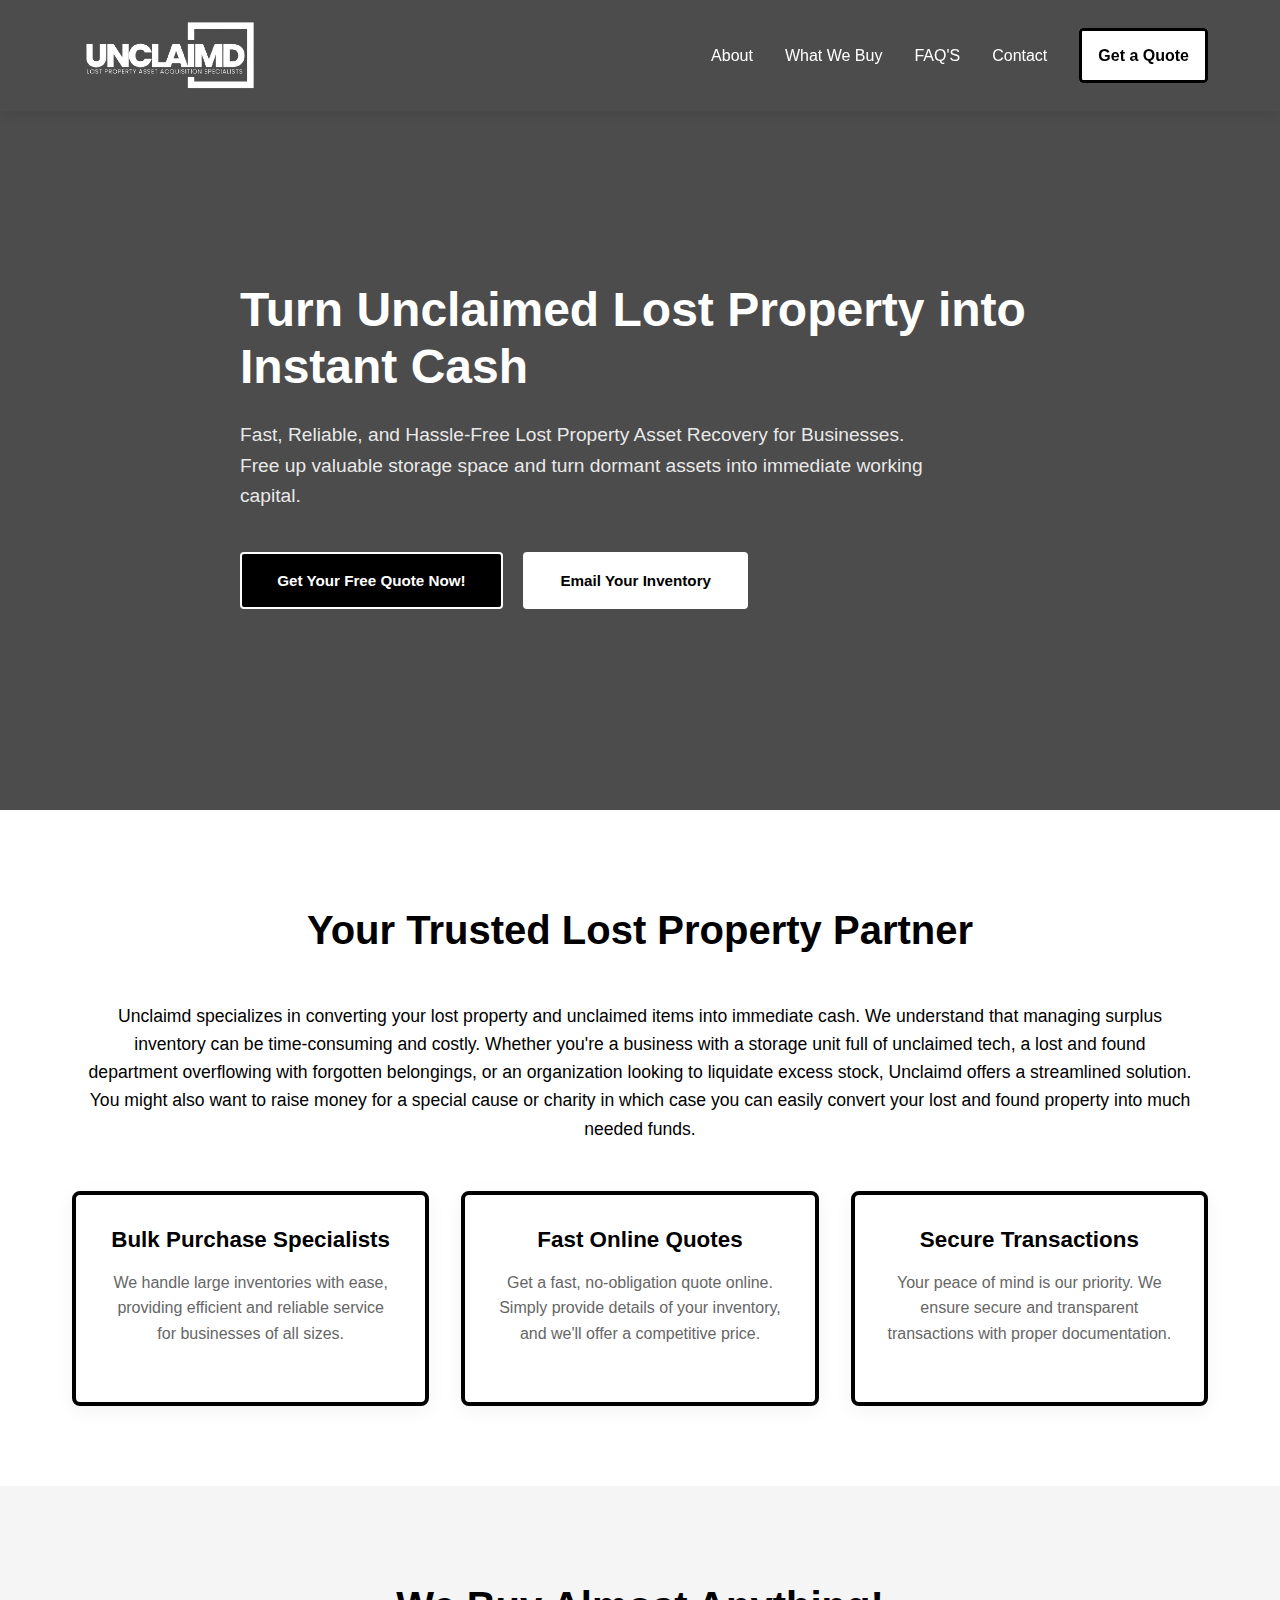
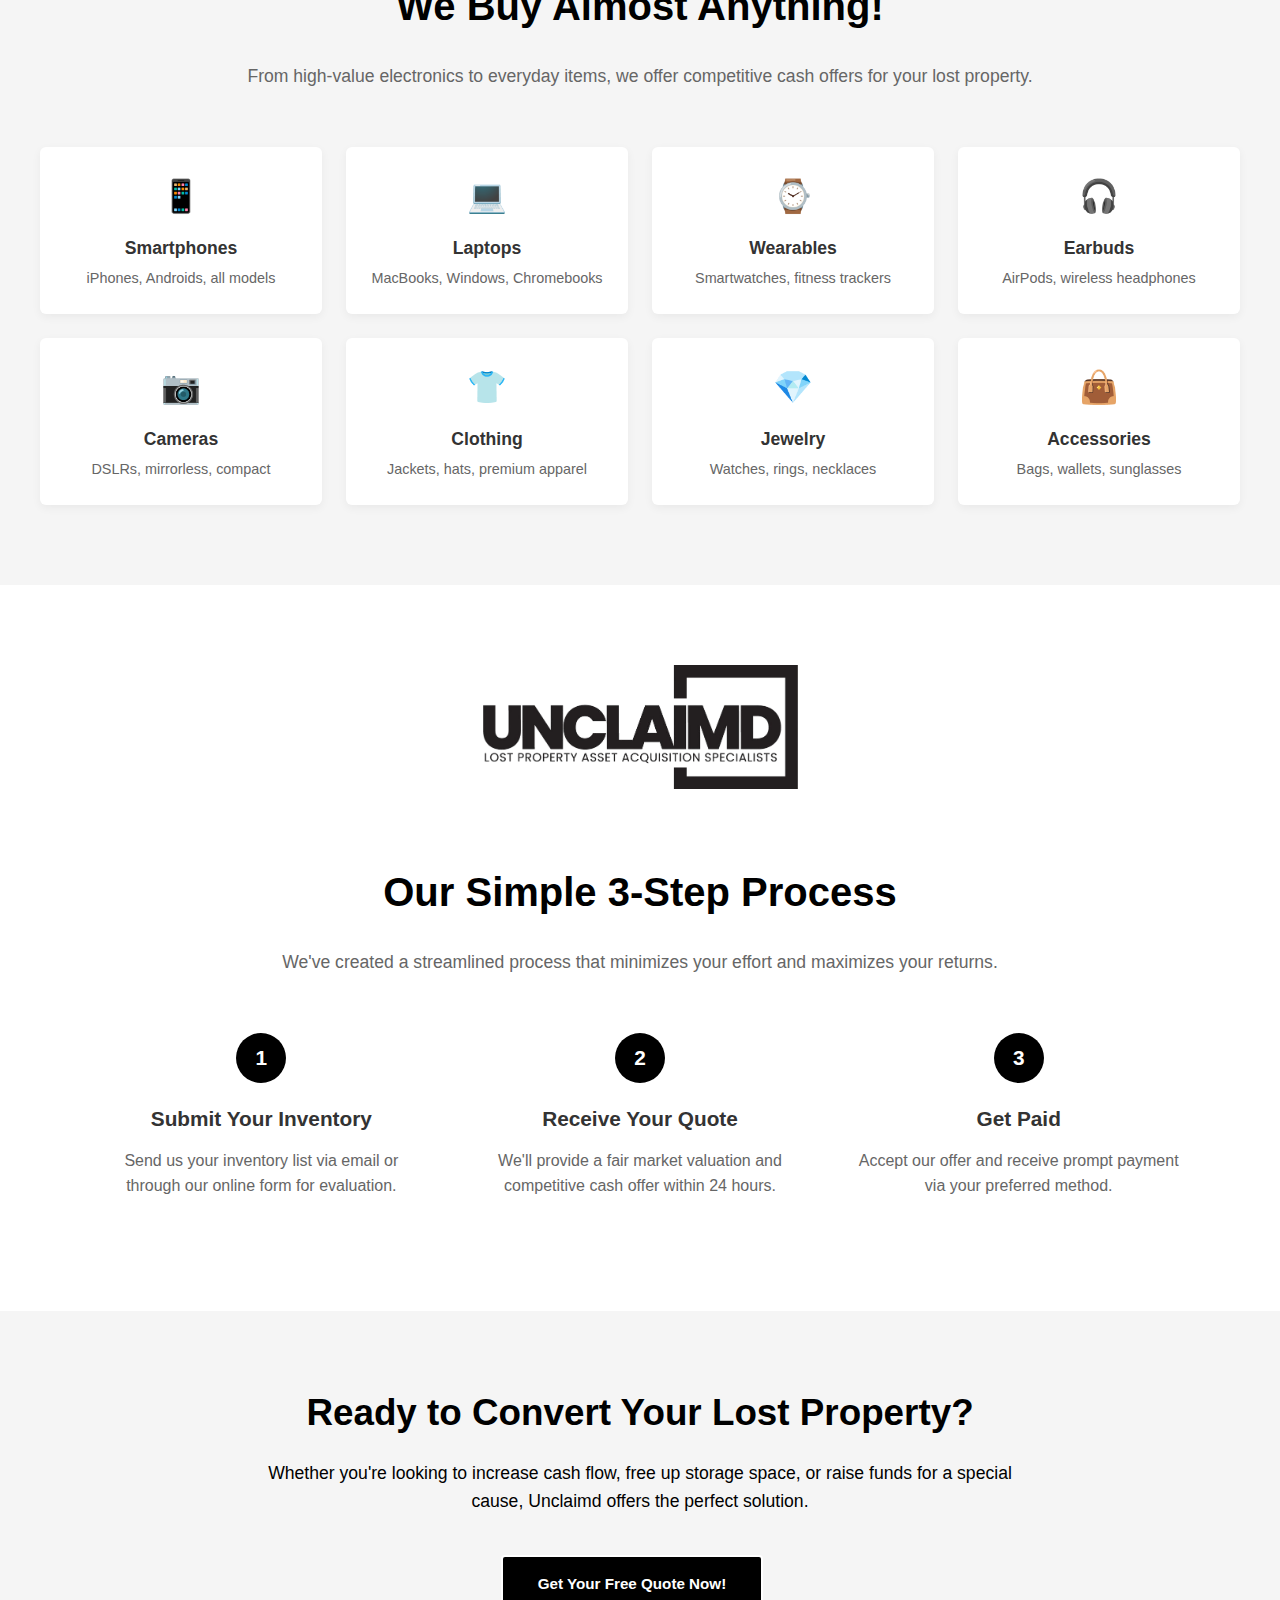
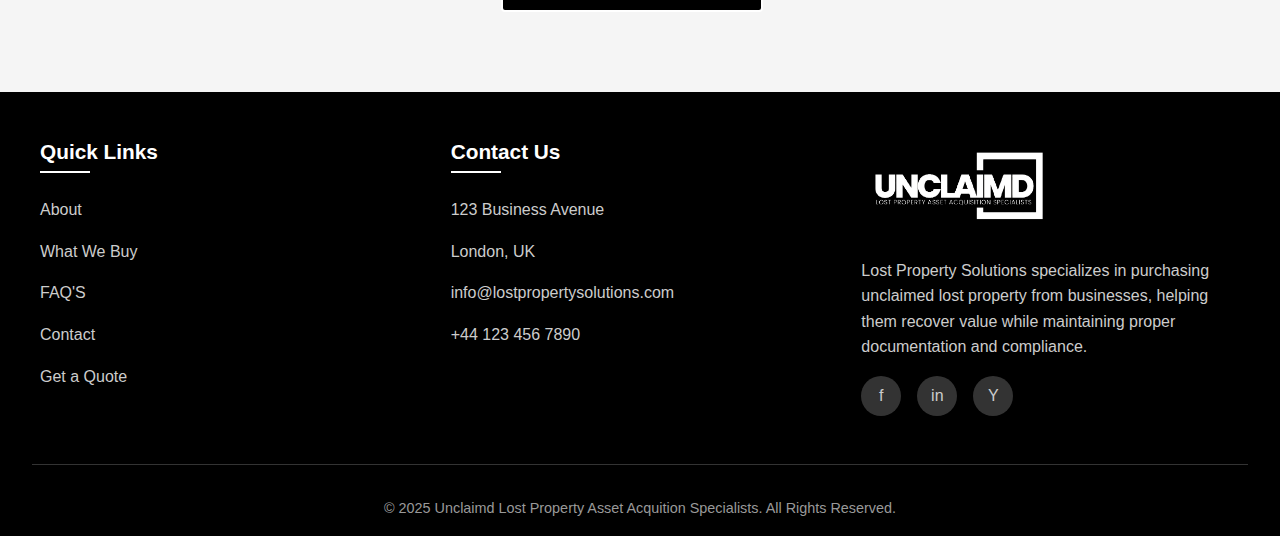
<file: index.html>
<!DOCTYPE html>
<html lang="en">
  <head>
    <meta charset="UTF-8" />
    <meta name="viewport" content="width=device-width, initial-scale=1.0" />
    <title>
      Lost Property Solutions | Recovering Value from Unclaimed Items
    </title>
    <link rel="stylesheet" href="style.css" />
  </head>

  <body>
    <!-- Header -->
    <header>
      <div class="header-container">
        <div class="logo">
          <a href="index.html">
            <img src="./assest//logo.png" alt="" />
          </a>
        </div>
        <div class="mobile-menu">☰</div>
        <nav>
          <ul>
            
            <li><a href="about.html">About</a></li>
            <li><a href="whywebuy.html">What We Buy</a></li>
            <li><a href="faqs.html">FAQ'S</a></li>
            <li><a href="contact.html">Contact</a></li>
            <li><a href="getquote.html" class="get-btn">Get a Quote</a></li>
          </ul>
        </nav>
      </div>
    </header>

    <!-- Hero Section -->
    <section class="hero" id="home">
      <div class="hero-content">
        <h1>Turn Unclaimed Lost Property into Instant Cash</h1>
        <p>
          Fast, Reliable, and Hassle-Free Lost Property Asset Recovery for
          Businesses. Free up valuable storage space and turn dormant assets
          into immediate working capital.
        </p>
        <a href="getquote.html" class="btn">Get Your Free Quote Now!</a>
        <a href="https://mail.google.com/mail/?view=cm&to=contact@unclaimd.com" target="_blank" class="btn btn-white">Email Your Inventory</a>
      </div>
    </section>

    <!-- Value Proposition Section -->
    <section class="value-prop">
      <div class="section-title-trust">
        <h2>Your Trusted Lost Property Partner</h2>
        <p>
          Unclaimd specializes in converting your lost property and unclaimed
          items into immediate cash. We understand that managing surplus
          inventory can be time-consuming and costly. Whether you're a business
          with a storage unit full of unclaimed tech, a lost and found
          department overflowing with forgotten belongings, or an organization
          looking to liquidate excess stock, Unclaimd offers a streamlined
          solution. You might also want to raise money for a special cause or charity in which case you can easily convert your lost and found property into much needed funds.
        </p>
      </div>
      <div class="value-grid">
        <div class="value-card">
          <h3>Bulk Purchase Specialists</h3>
          <p>
            We handle large inventories with ease, providing efficient and
            reliable service for businesses of all sizes.
          </p>
        </div>
        <div class="value-card">
          <h3>Fast Online Quotes</h3>
          <p>
            Get a fast, no-obligation quote online. Simply provide details of
            your inventory, and we'll offer a competitive price.
          </p>
        </div>
        <div class="value-card">
          <h3>Secure Transactions</h3>
          <p>
            Your peace of mind is our priority. We ensure secure and transparent
            transactions with proper documentation.
          </p>
        </div>
      </div>
    </section>

    <!-- Items We Buy Section -->
    <section class="items-section" id="items-we-buy">
      <div class="items-container">
        <div class="section-title">
          <h2>We Buy Almost Anything!</h2>
          <p>
            From high-value electronics to everyday items, we offer competitive
            cash offers for your lost property.
          </p>
        </div>
        <div class="items-grid">
          <!-- Row 1 -->
          <div class="item-card">
            <div class="item-icon">📱</div>
            <h3>Smartphones</h3>
            <p>iPhones, Androids, all models</p>
          </div>
          <div class="item-card">
            <div class="item-icon">💻</div>
            <h3>Laptops</h3>
            <p>MacBooks, Windows, Chromebooks</p>
          </div>
          <div class="item-card">
            <div class="item-icon">⌚</div>
            <h3>Wearables</h3>
            <p>Smartwatches, fitness trackers</p>
          </div>
          <div class="item-card">
            <div class="item-icon">🎧</div>
            <h3>Earbuds</h3>
            <p>AirPods, wireless headphones</p>
          </div>

          <!-- Row 2 -->
          <div class="item-card">
            <div class="item-icon">📷</div>
            <h3>Cameras</h3>
            <p>DSLRs, mirrorless, compact</p>
          </div>
          <div class="item-card">
            <div class="item-icon">👕</div>
            <h3>Clothing</h3>
            <p>Jackets, hats, premium apparel</p>
          </div>
          <div class="item-card">
            <div class="item-icon">💎</div>
            <h3>Jewelry</h3>
            <p>Watches, rings, necklaces</p>
          </div>
          <div class="item-card">
            <div class="item-icon">👜</div>
            <h3>Accessories</h3>
            <p>Bags, wallets, sunglasses</p>
          </div>
        </div>
      </div>
    </section>

    <!-- Process Section -->
    <section class="process-section" id="how-it-works">
      <div class="section-img">
        <img class="home-image" src="./assest/blacklogo.png" alt="" />
      </div>
      <div class="section-title">
        <h2>Our Simple 3-Step Process</h2>
        <p>
          We've created a streamlined process that minimizes your effort and
          maximizes your returns.
        </p>
      </div>
      <div class="process-steps">
        <div class="step">
          <div class="step-number">1</div>
          <h3>Submit Your Inventory</h3>
          <p>
            Send us your inventory list via email or through our online form for
            evaluation.
          </p>
        </div>
        <div class="step">
          <div class="step-number">2</div>
          <h3>Receive Your Quote</h3>
          <p>
            We'll provide a fair market valuation and competitive cash offer
            within 24 hours.
          </p>
        </div>
        <div class="step">
          <div class="step-number">3</div>
          <h3>Get Paid</h3>
          <p>
            Accept our offer and receive prompt payment via your preferred
            method.
          </p>
        </div>
      </div>
    </section>

    <!-- CTA Section -->
    <section class="cta-section" id="quote">
      <div class="cta-container">
        <h2>Ready to Convert Your Lost Property?</h2>
        <p>
          Whether you're looking to increase cash flow, free up storage space,
          or raise funds for a special cause, Unclaimd offers the perfect
          solution.
        </p>
        <a href="getquote.html" class="btn">Get Your Free Quote Now!</a>
      </div>
    </section>

    <!-- Footer -->
    <footer id="contact">
      <div class="footer-container">
        <div class="footer-col">
          <h3>Quick Links</h3>
          <a href="about.html">About</a>
          <a href="whywebuy.html">What We Buy</a>
          <a href="faqs.html">FAQ'S</a>
          <a href="contact.html">Contact</a>
          <a href="getquote.html">Get a Quote</a>
        </div>
        <div class="footer-col">
          <h3>Contact Us</h3>
          <p>123 Business Avenue</p>
          <p>London, UK</p>
          <p>info@lostpropertysolutions.com</p>
          <p>+44 123 456 7890</p>
        </div>
        <div class="footer-col">
          <div class="footer-logo">
            <a href="index.html">
              <img class="footer-logo-img" src="./assest//logo.png" alt="" />
            </a>
          </div>
          <p>
            Lost Property Solutions specializes in purchasing unclaimed lost
            property from businesses, helping them recover value while
            maintaining proper documentation and compliance.
          </p>
          <div class="social-links">
            <a href="#">f</a>
            <a href="#">in</a>
            <a href="#">Y</a>
          </div>
        </div>
      </div>
      <div class="copyright">
        <p>
          &copy; 2025 Unclaimd Lost Property Asset Acquition Specialists. All
          Rights Reserved.
        </p>
      </div>
    </footer>

    <script>
      // Mobile Menu Toggle
      const mobileMenu = document.querySelector(".mobile-menu");
      const nav = document.querySelector("nav");

      mobileMenu.addEventListener("click", () => {
        nav.classList.toggle("active");
      });

      // Smooth Scrolling for Anchor Links
      document.querySelectorAll('a[href^="#"]').forEach((anchor) => {
        anchor.addEventListener("click", function (e) {
          e.preventDefault();

          if (this.getAttribute("href") === "#") return;

          const target = document.querySelector(this.getAttribute("href"));
          if (target) {
            window.scrollTo({
              top: target.offsetTop - 80,
              behavior: "smooth",
            });

            // Close mobile menu if open
            nav.classList.remove("active");
          }
        });
      });

      // Sticky Header on Scroll
      window.addEventListener("scroll", () => {
        const header = document.querySelector("header");
        if (window.scrollY > 100) {
          header.style.boxShadow = "0 2px 10px rgba(0, 0, 0, 0.2)";
        } else {
          header.style.boxShadow = "0 2px 10px rgba(0, 0, 0, 0.1)";
        }
      });

      window.addEventListener("scroll", function () {
        const header = document.querySelector("header");
        if (window.scrollY > 50) {
          header.classList.add("scrolled");
        } else {
          header.classList.remove("scrolled");
        }
      });
    </script>
  </body>
</html>
</file>
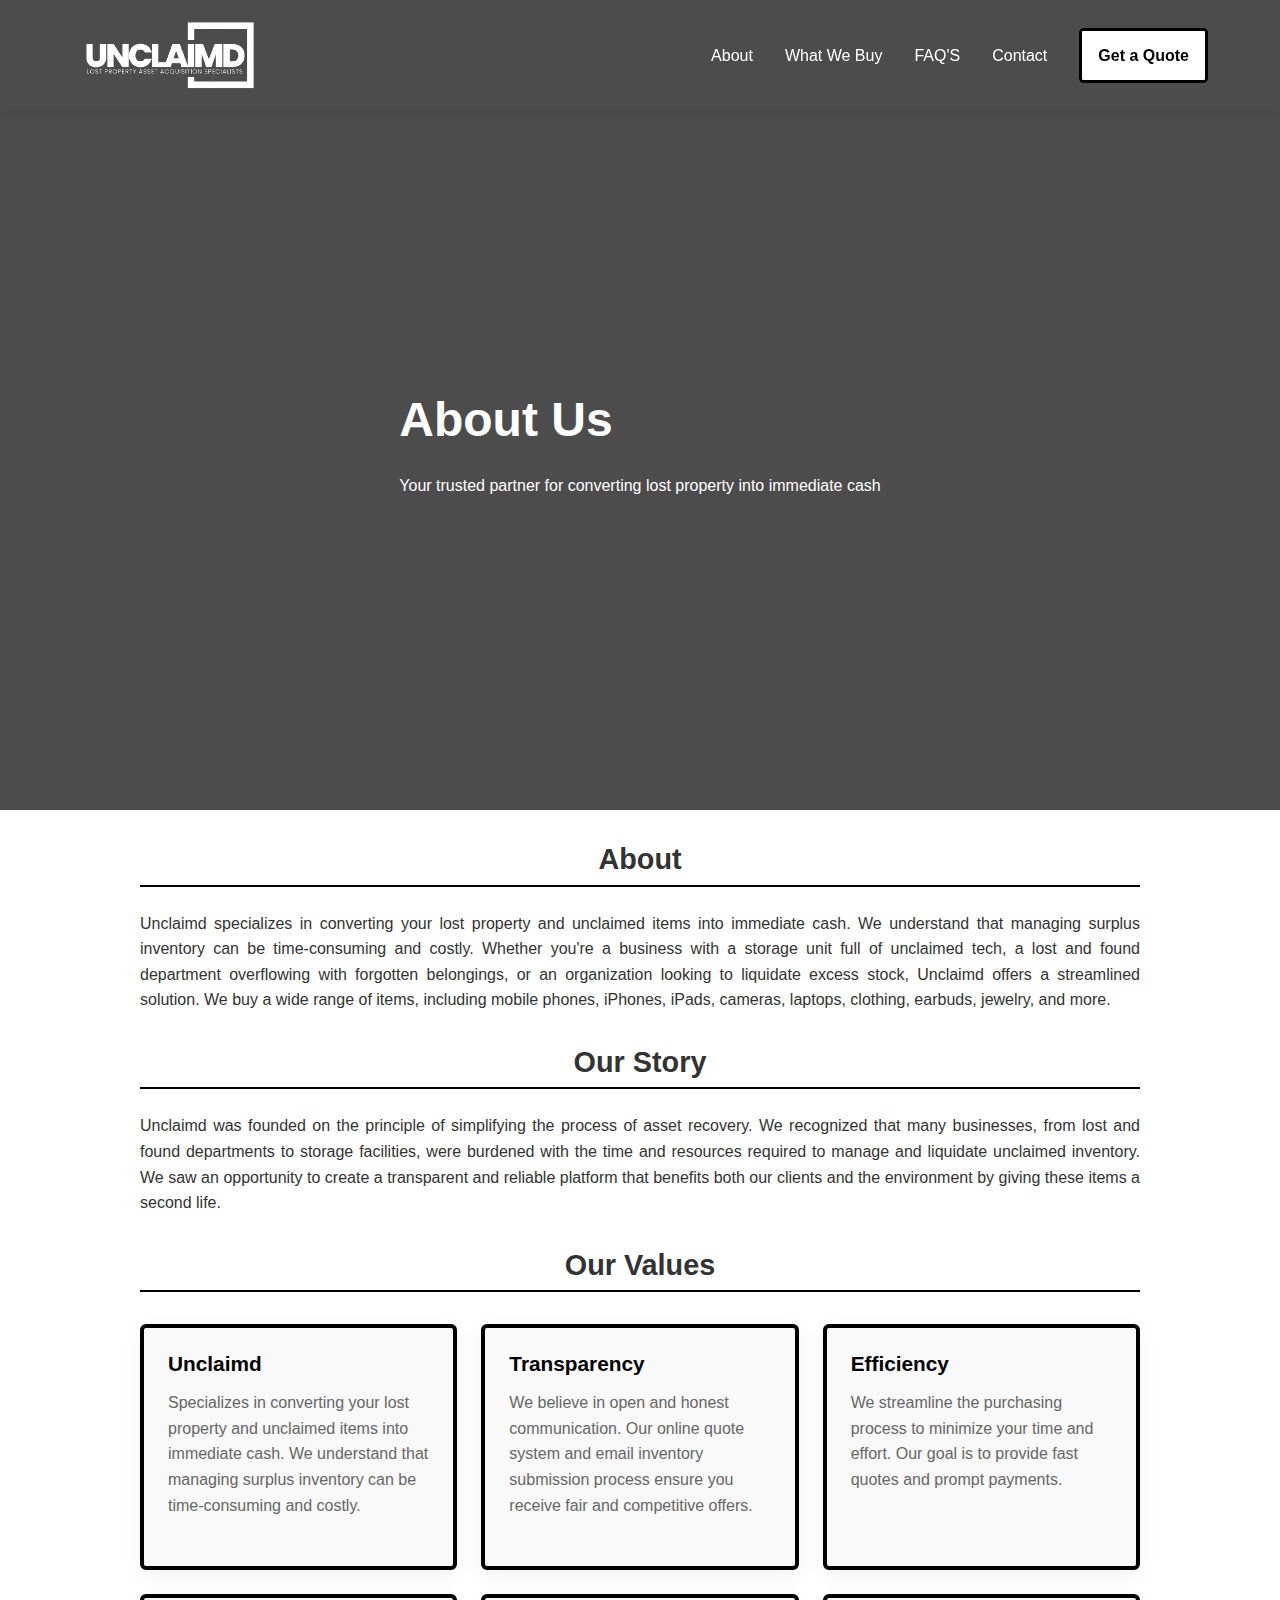
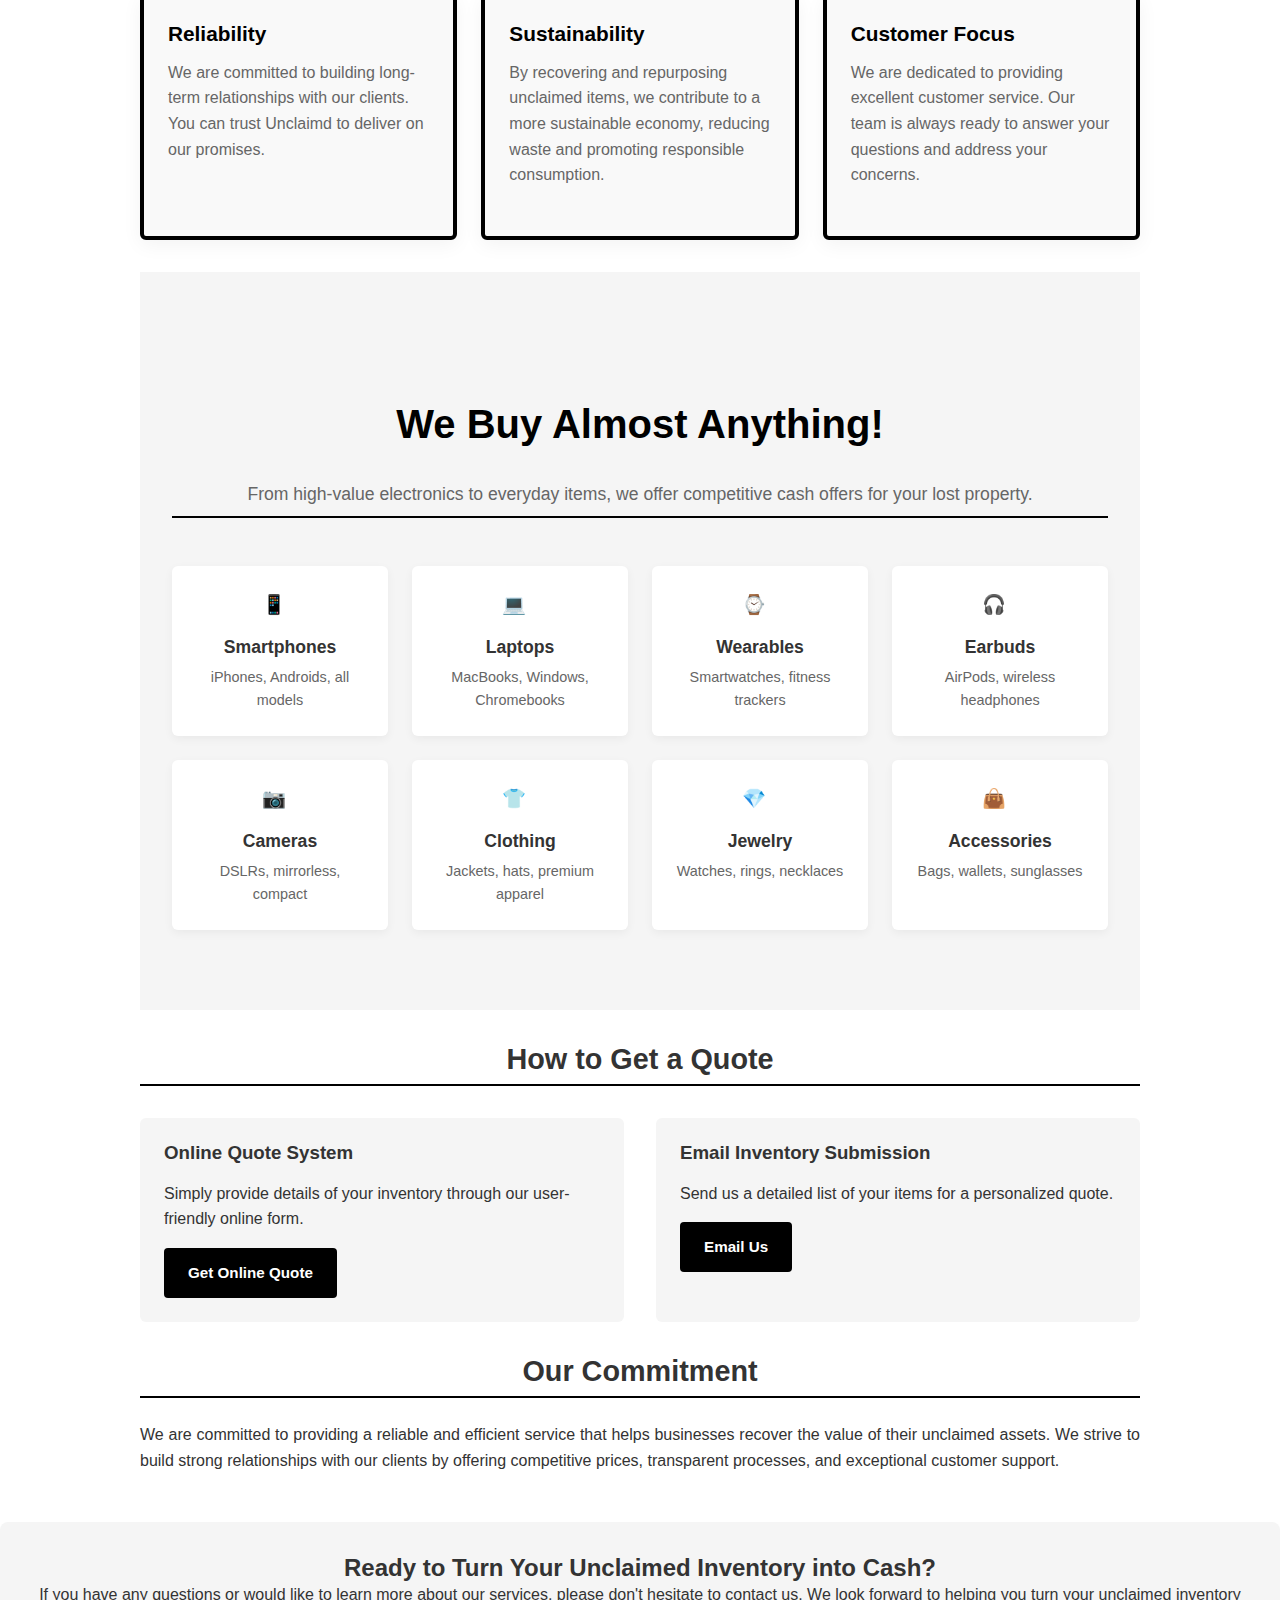
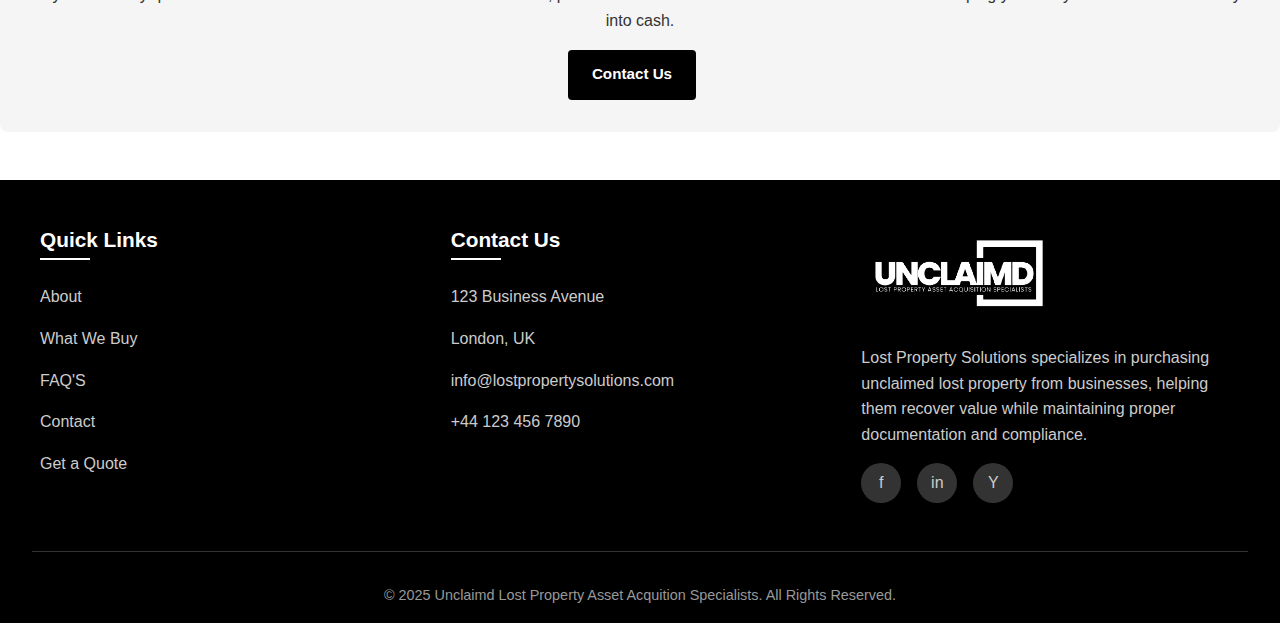
<file: about.html>
<!DOCTYPE html>
<html lang="en">

<head>
    <meta charset="UTF-8">
    <meta name="viewport" content="width=device-width, initial-scale=1.0">
    <title>About Us | Unclaimd</title>
    <link rel="stylesheet" href="style.css">
    <style>
        :root {
            --black: #000000;
            --white: #ffffff;
            --gray-dark: #333333;
            --gray-medium: #666666;
            --gray-light: #f5f5f5;
            --gray-lighter: #f9f9f9;
        }



        .page-header {
            text-align: center;
            margin-bottom: 3rem;
        }

        .page-header h1 {
            font-size: 2.5rem;
            margin-bottom: 1rem;
            color: var(--black);
        }

        .page-header p {
            color: var(--gray-medium);
            max-width: 800px;
            margin: 0 auto;
            font-size: 1.1rem;
        }

        .about-section {
            max-width: 1000px;
            margin: 0 auto 3rem;
        }

        .section-title {
            font-size: 1.8rem;
            margin: 2rem 0 1.5rem;
            padding-bottom: 0.5rem;
            border-bottom: 2px solid var(--black);
        }

        .about-content p {
            margin-bottom: 1.5rem;
            text-align: justify;
        }

        .values-grid {
            display: grid;
            grid-template-columns: repeat(auto-fit, minmax(300px, 1fr));
            gap: 1.5rem;
            margin: 2rem 0;
        }

        .value-card {
            background-color: var(--gray-lighter);
            padding: 1.5rem;
            border-radius: 6px;
            border-left: 4px solid var(--black);
        }

        .value-card h3 {
            font-size: 1.3rem;
            margin-bottom: 0.8rem;
            color: var(--black);
        }

        .items-list {
            display: grid;
            grid-template-columns: repeat(auto-fit, minmax(200px, 1fr));
            gap: 1rem;
            margin: 1.5rem 0;
        }

        .item {
            display: flex;
            align-items: center;
            margin-bottom: 0.8rem;
        }

        .item-icon {
            margin-right: 0.8rem;
            font-size: 1.2rem;
        }

        .quote-methods {
            display: flex;
            gap: 2rem;
            margin: 2rem 0;
            flex-wrap: wrap;
        }

        .method {
            flex: 1;
            min-width: 300px;
            background-color: var(--gray-light);
            padding: 1.5rem;
            border-radius: 6px;
        }

        .method h3 {
            margin-bottom: 1rem;
        }

        .contact-cta {
            text-align: center;
            margin: 3rem 0;
            padding: 2rem;
            background-color: var(--gray-light);
            border-radius: 8px;
        }

        .btn {
            display: inline-block;
            background-color: var(--black);
            color: var(--white);
            padding: 0.8rem 1.5rem;
            border: none;
            border-radius: 4px;
            text-decoration: none;
            font-weight: 600;
            cursor: pointer;
            transition: background-color 0.3s;
            margin-top: 1rem;
        }

        .btn:hover {
            background-color: var(--gray-dark);
            color: var(--white);
        }

        @media (max-width: 768px) {
            .about-content p {
                margin: 1.5rem;
                text-align: justify;
            }

            .values-grid {
                padding: 1rem;
                display: grid;
                grid-template-columns: repeat(auto-fit, minmax(300px, 1fr));
                gap: 1.5rem;
                margin: 2rem 0;
            }


            .page-header h1 {
                font-size: 2rem;
            }

            .quote-methods {
                flex-direction: column;
            }

            .method {
                min-width: 100%;
            }
        }

        .whywebuy-hero {
            background: linear-gradient(rgba(0, 0, 0, 0.7), rgba(0, 0, 0, 0.7)),
                url('https://images.unsplash.com/photo-1499750310107-5fef28a66643?q=80&w=1470&auto=format&fit=crop&ixlib=rb-4.0.3&ixid=M3wxMjA3fDB8MHxwaG90by1wYWdlfHx8fGVufDB8fHx8fA%3D%3D') no-repeat center center/cover;
            height: 90vh;
            display: flex;
            align-items: center;
            padding-top: 80px;
        }

        .whywebuy-hero-content {
            max-width: 1200px;
            margin: 0 auto;
            padding: 0 2rem;
            color: var(--white);
        }

        .whywebuy-hero h1 {
            font-size: 3rem;
            margin-bottom: 1.5rem;
            max-width: 800px;
        }
    </style>
</head>

<body>
    <!-- Header -->
    <header>
        <div class="header-container">
          <div class="logo">
            <a href="index.html">
              <img src="./assest//logo.png" alt="" />
            </a>
          </div>
          <div class="mobile-menu">☰</div>
          <nav>
            <ul>
              
              <li><a href="about.html">About</a></li>
              <li><a href="whywebuy.html">What We Buy</a></li>
              <li><a href="faqs.html">FAQ'S</a></li>
              <li><a href="contact.html">Contact</a></li>
              <li><a href="getquote.html" class="get-btn">Get a Quote</a></li>
            </ul>
          </nav>
        </div>
      </header>
    <section class="whywebuy-hero" id="home">
        <div class="whywebuy-hero-content">
            <h1>About Us</h1>
            <p>Your trusted partner for converting lost property into immediate cash</p>
        </div>
    </section>
    <div class="about-section">
        <div class="about-content">
            <h2 class="section-title">About</h2>

            <p>Unclaimd specializes in converting your lost property and unclaimed items into immediate cash. We
                understand that managing surplus inventory can be time-consuming and costly. Whether you're a business
                with a storage unit full of unclaimed tech, a lost and found department overflowing with forgotten
                belongings, or an organization looking to liquidate excess stock, Unclaimd offers a streamlined
                solution. We buy a wide range of items, including mobile phones, iPhones, iPads, cameras, laptops,
                clothing, earbuds, jewelry, and more.</p>
        </div>

        <h2 class="section-title">Our Story</h2>
        <div class="about-content">
            <p>Unclaimd was founded on the principle of simplifying the process of asset recovery. We recognized that
                many businesses, from lost and found departments to storage facilities, were burdened with the time and
                resources required to manage and liquidate unclaimed inventory. We saw an opportunity to create a
                transparent and reliable platform that benefits both our clients and the environment by giving these
                items a second life.</p>
        </div>

        <h2 class="section-title">Our Values</h2>
        <div class="values-grid">
            <div class="value-card">
                <h3>Unclaimd</h3>
                <p>Specializes in converting your lost property and unclaimed items into immediate cash. We understand
                    that managing surplus inventory can be time-consuming and costly.</p>
            </div>
            <div class="value-card">
                <h3>Transparency</h3>
                <p>We believe in open and honest communication. Our online quote system and email inventory submission
                    process ensure you receive fair and competitive offers.</p>
            </div>
            <div class="value-card">
                <h3>Efficiency</h3>
                <p>We streamline the purchasing process to minimize your time and effort. Our goal is to provide fast
                    quotes and prompt payments.</p>
            </div>
            <div class="value-card">
                <h3>Reliability</h3>
                <p>We are committed to building long-term relationships with our clients. You can trust Unclaimd to
                    deliver on our promises.</p>
            </div>
            <div class="value-card">
                <h3>Sustainability</h3>
                <p>By recovering and repurposing unclaimed items, we contribute to a more sustainable economy, reducing
                    waste and promoting responsible consumption.</p>
            </div>
            <div class="value-card">
                <h3>Customer Focus</h3>
                <p>We are dedicated to providing excellent customer service. Our team is always ready to answer your
                    questions and address your concerns.</p>
            </div>
        </div>

        <!-- Items We Buy Section -->
        <section class="items-section" id="items-we-buy">
            <div class="items-container">
                <div class="section-title">
                    <h2>We Buy Almost Anything!</h2>
                    <p>From high-value electronics to everyday items, we offer competitive cash offers for your lost
                        property.</p>
                </div>
                <div class="items-grid">
                    <!-- Row 1 -->
                    <div class="item-card">
                        <div class="item-icon">📱</div>
                        <h3>Smartphones</h3>
                        <p>iPhones, Androids, all models</p>
                    </div>
                    <div class="item-card">
                        <div class="item-icon">💻</div>
                        <h3>Laptops</h3>
                        <p>MacBooks, Windows, Chromebooks</p>
                    </div>
                    <div class="item-card">
                        <div class="item-icon">⌚</div>
                        <h3>Wearables</h3>
                        <p>Smartwatches, fitness trackers</p>
                    </div>
                    <div class="item-card">
                        <div class="item-icon">🎧</div>
                        <h3>Earbuds</h3>
                        <p>AirPods, wireless headphones</p>
                    </div>

                    <!-- Row 2 -->
                    <div class="item-card">
                        <div class="item-icon">📷</div>
                        <h3>Cameras</h3>
                        <p>DSLRs, mirrorless, compact</p>
                    </div>
                    <div class="item-card">
                        <div class="item-icon">👕</div>
                        <h3>Clothing</h3>
                        <p>Jackets, hats, premium apparel</p>
                    </div>
                    <div class="item-card">
                        <div class="item-icon">💎</div>
                        <h3>Jewelry</h3>
                        <p>Watches, rings, necklaces</p>
                    </div>
                    <div class="item-card">
                        <div class="item-icon">👜</div>
                        <h3>Accessories</h3>
                        <p>Bags, wallets, sunglasses</p>
                    </div>
                </div>
            </div>
        </section>

        <h2 class="section-title">How to Get a Quote</h2>
        <div class="quote-methods">
            <div class="method">
                <h3>Online Quote System</h3>
                <p>Simply provide details of your inventory through our user-friendly online form.</p>
                <a href="https://docs.google.com/forms/d/e/1FAIpQLSd3Hok3tEaY9YH-rlNjjM5nwh29SEkaLF8_VtOsKiv0kqQTjA/viewform?usp=dialog"
                    target="_blank" class="btn">Get Online Quote</a>
            </div>
            <div class="method">
                <h3>Email Inventory Submission</h3>
                <p>Send us a detailed list of your items for a personalized quote.</p>
                <a href="https://mail.google.com/mail/?view=cm&to=contact@unclaimd.com" target="_blank"
                    class="btn">Email Us</a>
            </div>
        </div>

        <h2 class="section-title">Our Commitment</h2>
        <div class="about-content">
            <p>We are committed to providing a reliable and efficient service that helps businesses recover the value of
                their unclaimed assets. We strive to build strong relationships with our clients by offering competitive
                prices, transparent processes, and exceptional customer support.</p>
        </div>
    </div>

    <div class="contact-cta">
        <h2>Ready to Turn Your Unclaimed Inventory into Cash?</h2>
        <p>If you have any questions or would like to learn more about our services, please don't hesitate to contact
            us. We look forward to helping you turn your unclaimed inventory into cash.</p>
        <a href="https://mail.google.com/mail/?view=cm&to=contact@unclaimd.com" target="_blank" class="btn">Contact
            Us</a>
    </div>
    <!-- Footer -->
    <footer id="contact">
        <div class="footer-container">
            <div class="footer-col">
                <h3>Quick Links</h3>
                <a href="about.html">About</a>
                <a href="whywebuy.html">What We Buy</a>
                <a href="faqs.html">FAQ'S</a>
                <a href="contact.html">Contact</a>
                <a href="getquote.html">Get a Quote</a>
            </div>
            <div class="footer-col">
                <h3>Contact Us</h3>
                <p>123 Business Avenue</p>
                <p>London, UK</p>
                <p>info@lostpropertysolutions.com</p>
                <p>+44 123 456 7890</p>
            </div>
            <div class="footer-col">
                <div class="footer-logo">
                    <a href="index.html">
                        <img src="./assest//logo.png" class="footer-logo-img" alt="" />
                    </a>
                </div>
                <p>
                    Lost Property Solutions specializes in purchasing unclaimed lost
                    property from businesses, helping them recover value while
                    maintaining proper documentation and compliance.
                </p>
                <div class="social-links">
                    <a href="#">f</a>
                    <a href="#">in</a>
                    <a href="#">Y</a>
                </div>
            </div>
        </div>
        <div class="copyright">
            <p>
                &copy; 2025 Unclaimd Lost Property Asset Acquition Specialists. All
                Rights Reserved.
            </p>
        </div>
    </footer>

    <script>
        // Mobile Menu Toggle
        const mobileMenu = document.querySelector('.mobile-menu');
        const nav = document.querySelector('nav');

        mobileMenu.addEventListener('click', () => {
            nav.classList.toggle('active');
        });

        // Smooth Scrolling for Anchor Links
        document.querySelectorAll('a[href^="#"]').forEach(anchor => {
            anchor.addEventListener('click', function (e) {
                e.preventDefault();

                if (this.getAttribute('href') === '#') return;

                const target = document.querySelector(this.getAttribute('href'));
                if (target) {
                    window.scrollTo({
                        top: target.offsetTop - 80,
                        behavior: 'smooth'
                    });

                    // Close mobile menu if open
                    nav.classList.remove('active');
                }
            });
        });

        // Sticky Header on Scroll
        window.addEventListener('scroll', () => {
            const header = document.querySelector('header');
            if (window.scrollY > 100) {
                header.style.boxShadow = '0 2px 10px rgba(0, 0, 0, 0.2)';
            } else {
                header.style.boxShadow = '0 2px 10px rgba(0, 0, 0, 0.1)';
            }
        });




        window.addEventListener('scroll', function () {
            const header = document.querySelector('header');
            if (window.scrollY > 50) {
                header.classList.add('scrolled');
            } else {
                header.classList.remove('scrolled');
            }
        });


    </script>
</body>

</html>
</file>
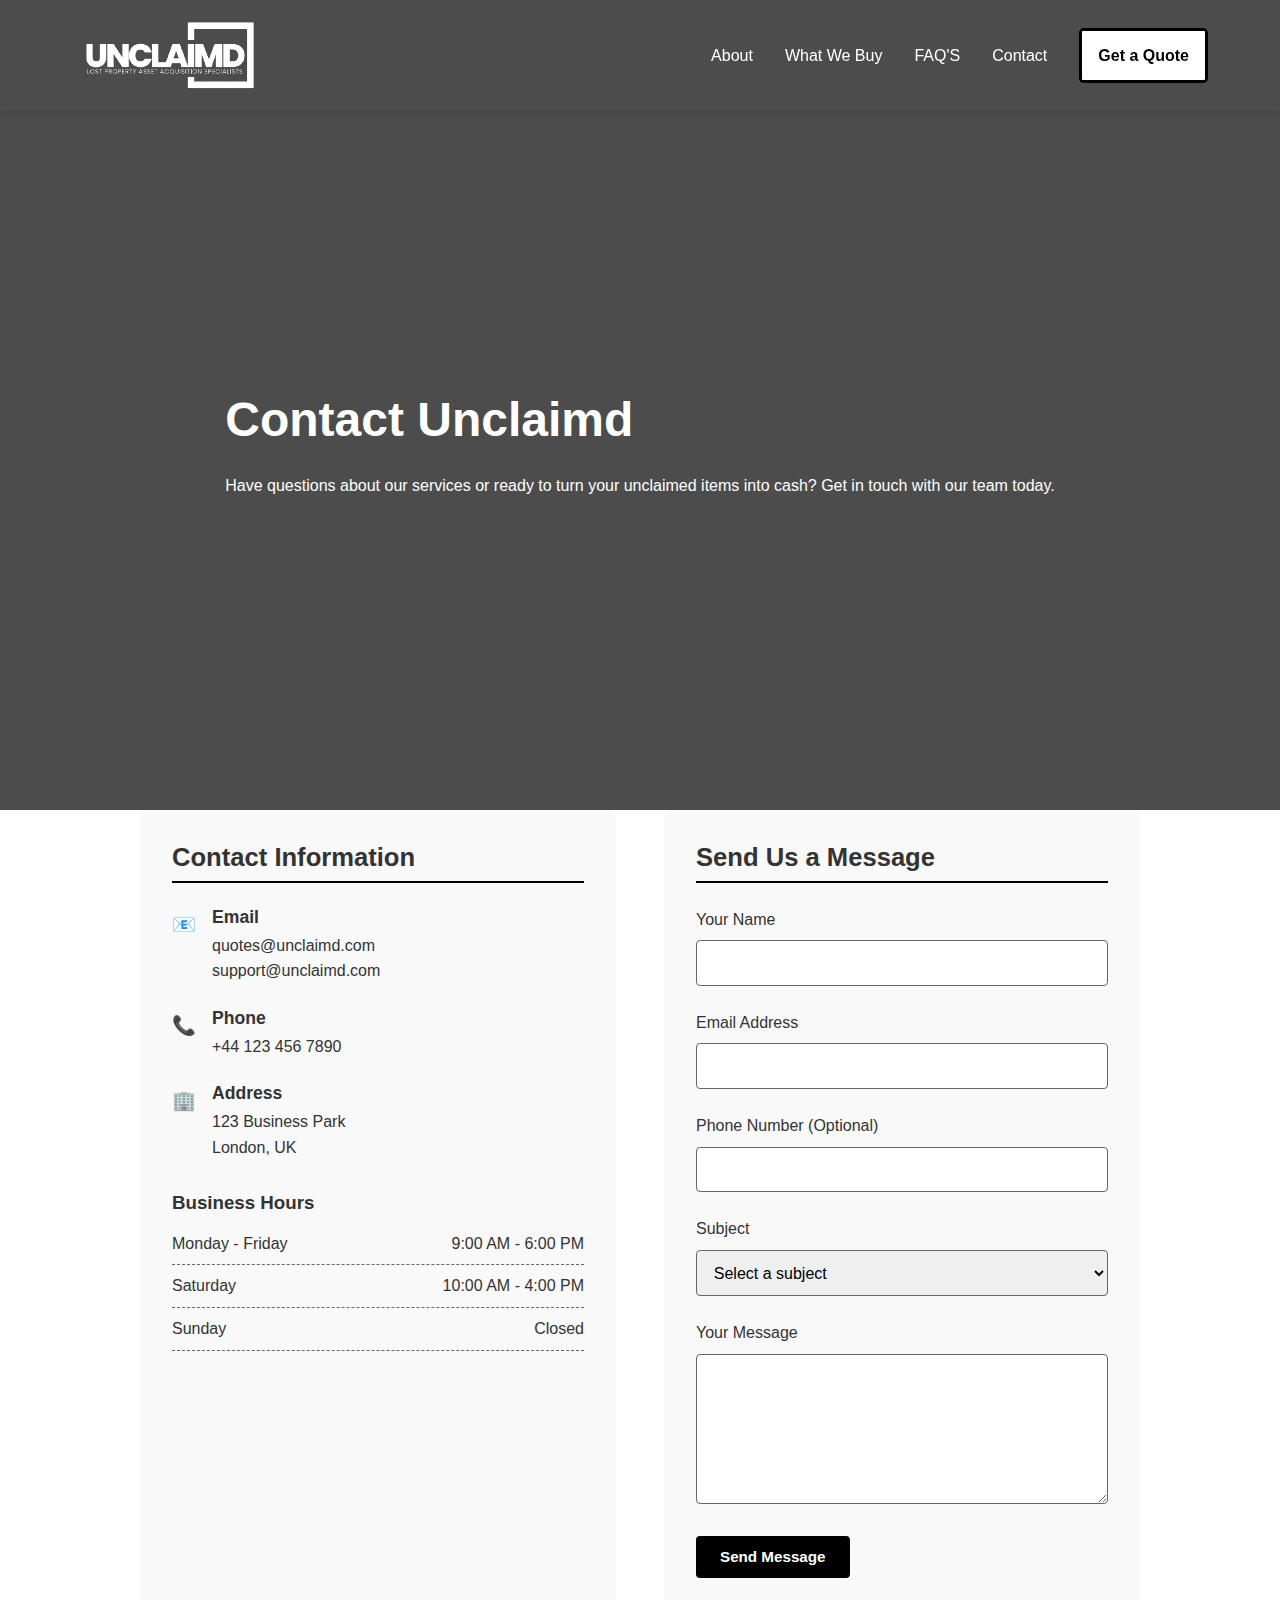
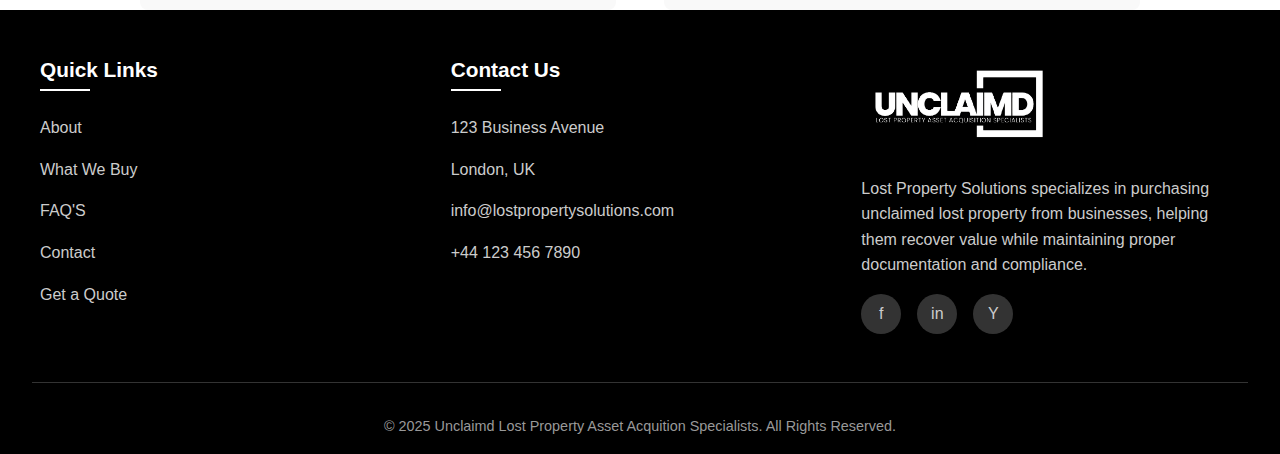
<file: contact.html>
<!DOCTYPE html>
<html lang="en">
<head>
    <meta charset="UTF-8">
    <meta name="viewport" content="width=device-width, initial-scale=1.0">
    <title>Contact Us | Unclaimd</title>
    <link rel="stylesheet" href="style.css">
    <style>
        :root {
            --black: #000000;
            --white: #ffffff;
            --gray-dark: #333333;
            --gray-medium: #666666;
            --gray-light: #f5f5f5;
            --gray-lighter: #f9f9f9;
        }
        
        
        
        .page-header {
            text-align: center;
            margin-bottom: 3rem;
        }
        
        .page-header h1 {
            font-size: 2.5rem;
            margin-bottom: 1rem;
            color: var(--black);
        }
        
        .page-header p {
            color: var(--gray-medium);
            max-width: 800px;
            margin: 0 auto;
            font-size: 1.1rem;
        }
        
        .contact-container {
            max-width: 1000px;
            margin: 0 auto;
            display: grid;
            grid-template-columns: repeat(auto-fit, minmax(300px, 1fr));
            gap: 3rem;
        }
        
        .contact-info {
            background-color: var(--gray-lighter);
            padding: 2rem;
            border-radius: 8px;
        }
        
        .contact-info h2 {
            font-size: 1.6rem;
            margin-bottom: 1.5rem;
            padding-bottom: 0.5rem;
            border-bottom: 2px solid var(--black);
        }
        
        .info-item {
            margin-bottom: 1.5rem;
            display: flex;
            align-items: flex-start;
        }
        
        .info-icon {
            margin-right: 1rem;
            font-size: 1.2rem;
            margin-top: 0.2rem;
        }
        
        .info-content h3 {
            font-size: 1.1rem;
            margin-bottom: 0.3rem;
        }
        
        .contact-form {
            background-color: var(--gray-lighter);
            padding: 2rem;
            border-radius: 8px;
        }
        
        .contact-form h2 {
            font-size: 1.6rem;
            margin-bottom: 1.5rem;
            padding-bottom: 0.5rem;
            border-bottom: 2px solid var(--black);
        }
        
        .form-group {
            margin-bottom: 1.5rem;
        }
        
        .form-group label {
            display: block;
            margin-bottom: 0.5rem;
            font-weight: 500;
        }
        
        .form-control {
            width: 100%;
            padding: 0.8rem;
            border: 1px solid var(--gray-medium);
            border-radius: 4px;
            font-size: 1rem;
        }
        
        textarea.form-control {
            min-height: 150px;
            resize: vertical;
        }
        
        .btn {
            display: inline-block;
            background-color: var(--black);
            color: var(--white);
            padding: 0.8rem 1.5rem;
            border: none;
            border-radius: 4px;
            text-decoration: none;
            font-weight: 600;
            cursor: pointer;
            transition: background-color 0.3s;
        }
        
        .btn:hover {
            background-color: var(--gray-dark);
        }
        
        .business-hours {
            margin-top: 2rem;
        }
        
        .business-hours h3 {
            margin-bottom: 1rem;
        }
        
        .hours-item {
            display: flex;
            justify-content: space-between;
            margin-bottom: 0.5rem;
            padding-bottom: 0.5rem;
            border-bottom: 1px dashed var(--gray-medium);
        }
        
        @media (max-width: 768px) {
           
            
            .page-header h1 {
                font-size: 2rem;
            }
            
            .contact-container {
                grid-template-columns: 1fr;
            }
        }

        .contact-hero {
            background: linear-gradient(rgba(0, 0, 0, 0.7), rgba(0, 0, 0, 0.7)),
                url('https://images.unsplash.com/photo-1517245386807-bb43f82c33c4?q=80&w=1470&auto=format&fit=crop&ixlib=rb-4.0.3&ixid=M3wxMjA3fDB8MHxwaG90by1wYWdlfHx8fGVufDB8fHx8fA%3D%3D') no-repeat center center/cover;
            height: 90vh;
            display: flex;
            align-items: center;
            padding-top: 80px;
        }
        
        .contact-hero-content {
            max-width: 1200px;
            margin: 0 auto;
            padding: 0 2rem;
            color: var(--white);
        }
        
        .contact-hero h1 {
            font-size: 3rem;
            margin-bottom: 1.5rem;
            max-width: 800px;
        }
    </style>
</head>
<body>
    <!-- Header -->
    <header>
        <div class="header-container">
          <div class="logo">
            <a href="index.html">
              <img src="./assest//logo.png" alt="" />
            </a>
          </div>
          <div class="mobile-menu">☰</div>
          <nav>
            <ul>
              
              <li><a href="about.html">About</a></li>
              <li><a href="whywebuy.html">What We Buy</a></li>
              <li><a href="faqs.html">FAQ'S</a></li>
              <li><a href="contact.html">Contact</a></li>
              <li><a href="getquote.html" class="get-btn">Get a Quote</a></li>
            </ul>
          </nav>
        </div>
      </header>

    <!-- Hero Section -->
    <section class="contact-hero" id="home">
        <div class="contact-hero-content">
            <h1>Contact Unclaimd</h1>
        <p>Have questions about our services or ready to turn your unclaimed items into cash? Get in touch with our team today.</p>
        </div>
    </section>

    <div class="contact-container">
        <div class="contact-info">
            <h2>Contact Information</h2>
            
            <div class="info-item">
                <div class="info-icon">📧</div>
                <div class="info-content">
                    <h3>Email</h3>
                    <p>quotes@unclaimd.com</p>
                    <p>support@unclaimd.com</p>
                </div>
            </div>
            
            <div class="info-item">
                <div class="info-icon">📞</div>
                <div class="info-content">
                    <h3>Phone</h3>
                    <p>+44 123 456 7890</p>
                </div>
            </div>
            
            <div class="info-item">
                <div class="info-icon">🏢</div>
                <div class="info-content">
                    <h3>Address</h3>
                    <p>123 Business Park</p>
                    <p>London, UK</p>
                </div>
            </div>
            
            <div class="business-hours">
                <h3>Business Hours</h3>
                <div class="hours-item">
                    <span>Monday - Friday</span>
                    <span>9:00 AM - 6:00 PM</span>
                </div>
                <div class="hours-item">
                    <span>Saturday</span>
                    <span>10:00 AM - 4:00 PM</span>
                </div>
                <div class="hours-item">
                    <span>Sunday</span>
                    <span>Closed</span>
                </div>
            </div>
        </div>
        
        <div class="contact-form">
            <h2>Send Us a Message</h2>
            <form action="#" method="POST">
                <div class="form-group">
                    <label for="name">Your Name</label>
                    <input type="text" id="name" name="name" class="form-control" required>
                </div>
                
                <div class="form-group">
                    <label for="email">Email Address</label>
                    <input type="email" id="email" name="email" class="form-control" required>
                </div>
                
                <div class="form-group">
                    <label for="phone">Phone Number (Optional)</label>
                    <input type="tel" id="phone" name="phone" class="form-control">
                </div>
                
                <div class="form-group">
                    <label for="subject">Subject</label>
                    <select id="subject" name="subject" class="form-control" required>
                        <option value="">Select a subject</option>
                        <option value="quote">Request a Quote</option>
                        <option value="question">General Question</option>
                        <option value="support">Customer Support</option>
                        <option value="other">Other</option>
                    </select>
                </div>
                
                <div class="form-group">
                    <label for="message">Your Message</label>
                    <textarea id="message" name="message" class="form-control" required></textarea>
                </div>
                
                <button type="submit" class="btn">Send Message</button>
            </form>
        </div>
    </div>

     <!-- Footer -->
     <footer id="contact">
        <div class="footer-container">
          <div class="footer-col">
            <h3>Quick Links</h3>
            <a href="about.html">About</a>
            <a href="whywebuy.html">What We Buy</a>
            <a href="faqs.html">FAQ'S</a>
            <a href="contact.html">Contact</a>
            <a href="getquote.html">Get a Quote</a>
          </div>
          <div class="footer-col">
            <h3>Contact Us</h3>
            <p>123 Business Avenue</p>
            <p>London, UK</p>
            <p>info@lostpropertysolutions.com</p>
            <p>+44 123 456 7890</p>
          </div>
          <div class="footer-col">
            <div class="footer-logo">
              <a href="index.html">
                <img class="footer-logo-img" src="./assest//logo.png" alt="" />
              </a>
            </div>
            <p>
              Lost Property Solutions specializes in purchasing unclaimed lost
              property from businesses, helping them recover value while
              maintaining proper documentation and compliance.
            </p>
            <div class="social-links">
              <a href="#">f</a>
              <a href="#">in</a>
              <a href="#">Y</a>
            </div>
          </div>
        </div>
        <div class="copyright">
          <p>
            &copy; 2025 Unclaimd Lost Property Asset Acquition Specialists. All
            Rights Reserved.
          </p>
        </div>
      </footer>

    <script>
        // Mobile Menu Toggle
        const mobileMenu = document.querySelector('.mobile-menu');
        const nav = document.querySelector('nav');

        mobileMenu.addEventListener('click', () => {
            nav.classList.toggle('active');
        });

        // Smooth Scrolling for Anchor Links
        document.querySelectorAll('a[href^="#"]').forEach(anchor => {
            anchor.addEventListener('click', function (e) {
                e.preventDefault();

                if (this.getAttribute('href') === '#') return;

                const target = document.querySelector(this.getAttribute('href'));
                if (target) {
                    window.scrollTo({
                        top: target.offsetTop - 80,
                        behavior: 'smooth'
                    });

                    // Close mobile menu if open
                    nav.classList.remove('active');
                }
            });
        });

        // Sticky Header on Scroll
        window.addEventListener('scroll', () => {
            const header = document.querySelector('header');
            if (window.scrollY > 100) {
                header.style.boxShadow = '0 2px 10px rgba(0, 0, 0, 0.2)';
            } else {
                header.style.boxShadow = '0 2px 10px rgba(0, 0, 0, 0.1)';
            }
        });




        window.addEventListener('scroll', function () {
            const header = document.querySelector('header');
            if (window.scrollY > 50) {
                header.classList.add('scrolled');
            } else {
                header.classList.remove('scrolled');
            }
        });


    </script>
</body>
</html>
</file>
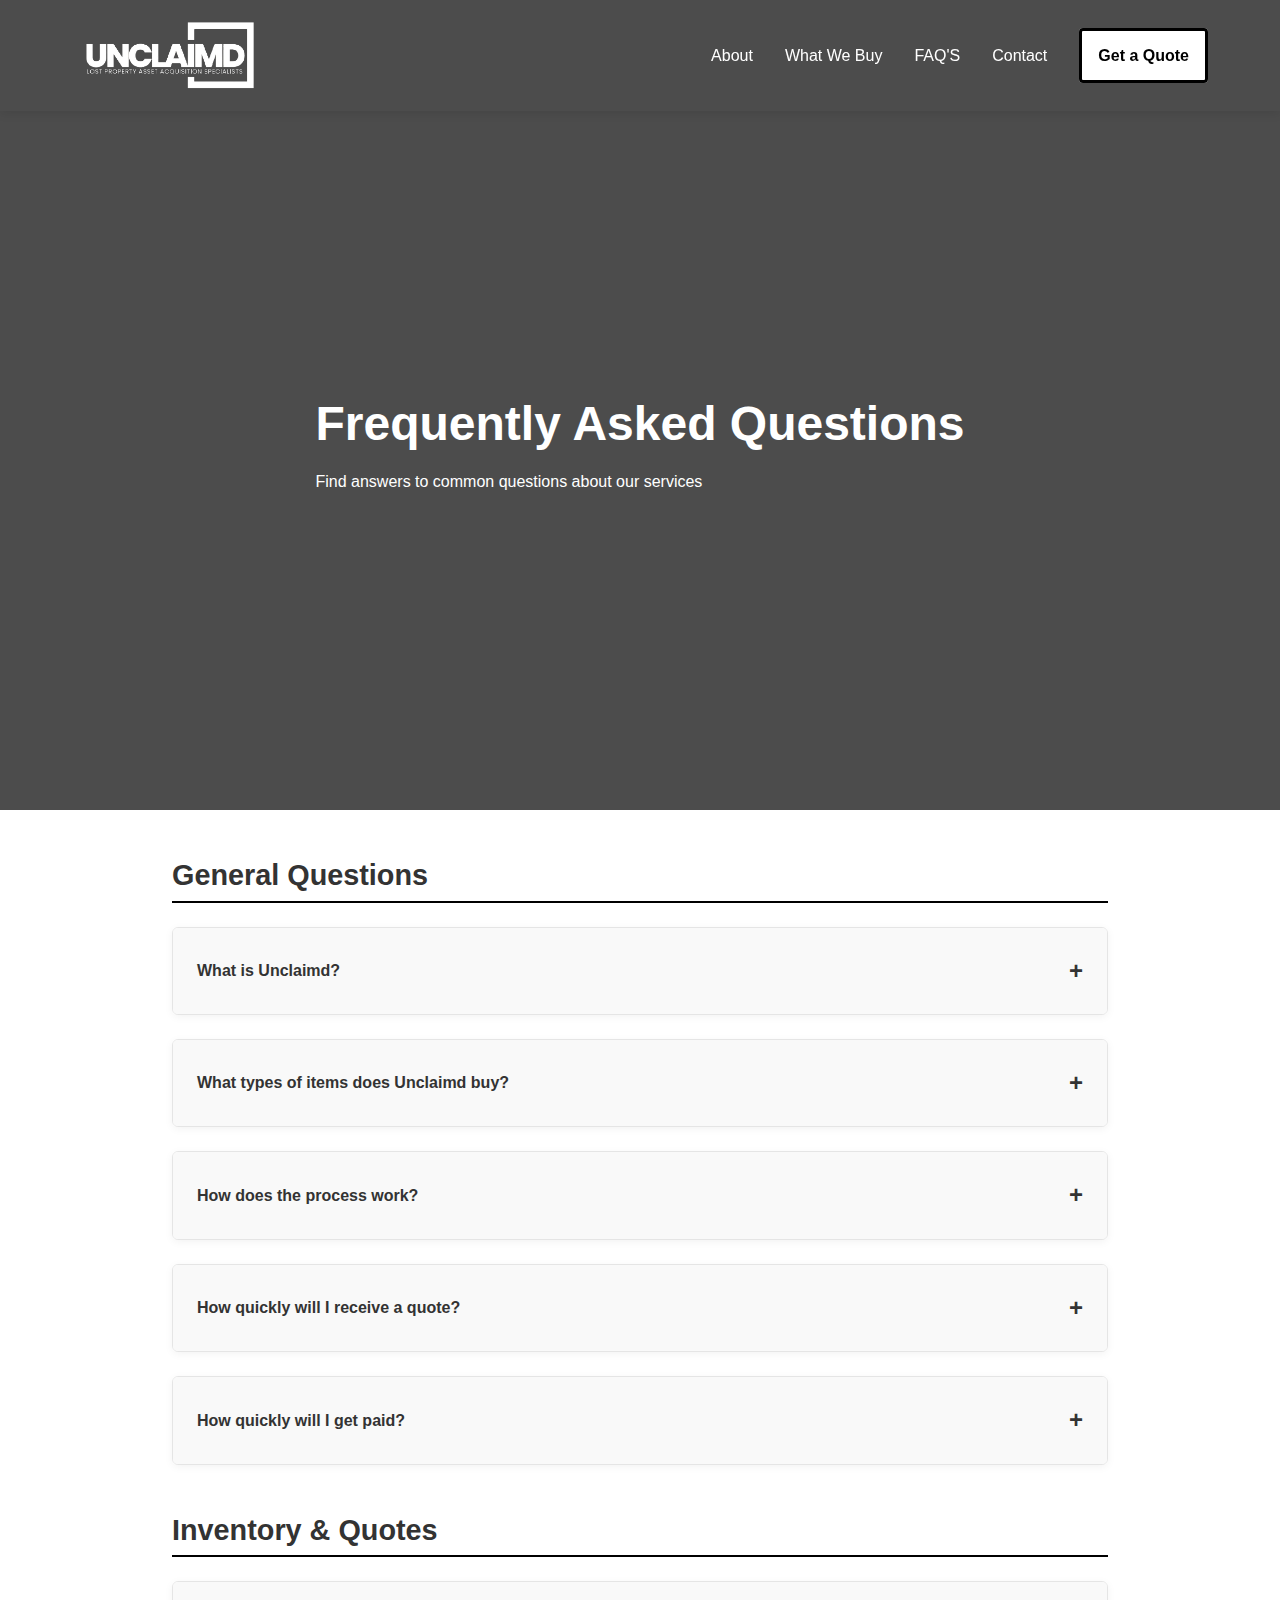
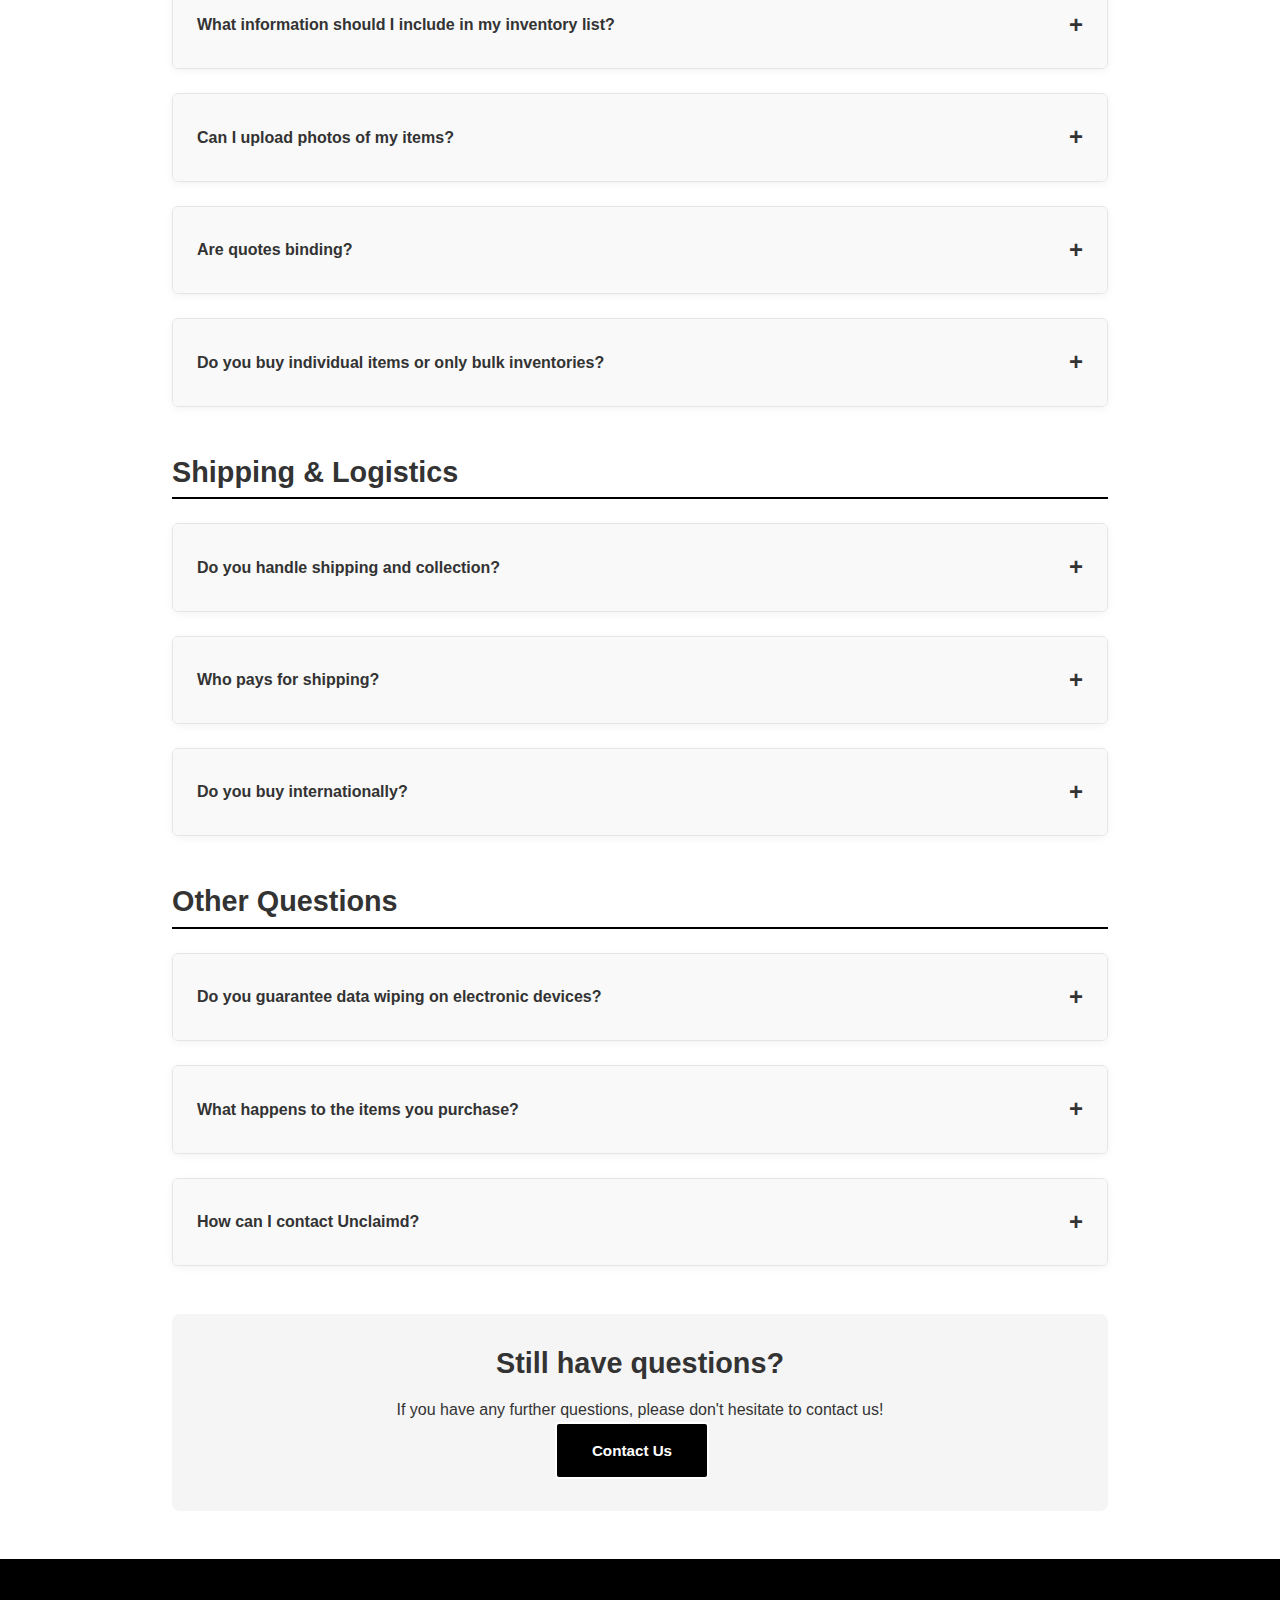
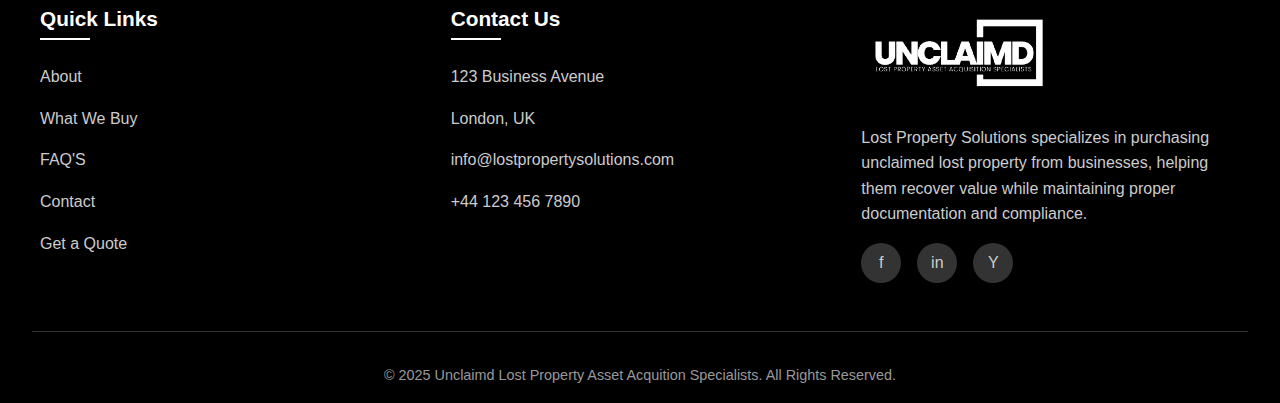
<file: faqs.html>
<!DOCTYPE html>
<html lang="en">
<head>
    <meta charset="UTF-8">
    <meta name="viewport" content="width=device-width, initial-scale=1.0">
    <title>home</title>
    <link rel="stylesheet" href="style.css">
    <style>
        /* Base Styles */
        :root {
            --black: #000000;
            --white: #ffffff;
            --gray-dark: #333333;
            --gray-medium: #666666;
            --gray-light: #f5f5f5;
            --gray-lighter: #f9f9f9;
        }
        
        * {
            margin: 0;
            padding: 0;
            box-sizing: border-box;
            font-family: 'Helvetica Neue', Arial, sans-serif;
        }
        
        body {
            background-color: var(--white);
            color: var(--gray-dark);
            line-height: 1.6;
        }
        
        /* Header - Consistent with other pages */
        header {
            background-color: transparent;
            color: #ffffff;
            /* padding: 1rem 0; */
            position: fixed;
            width: 100%;
            top: -5;
            z-index: 1000;
            box-shadow: 0 2px 10px rgba(0, 0, 0, 0.1);
            transition: background-color 0.3s ease, box-shadow 0.3s ease;
        }
        
        /* FAQ Hero Section */
        .faq-hero {
            background: linear-gradient(rgba(0,0,0,0.7), rgba(0,0,0,0.7)), 
                        url('https://images.unsplash.com/photo-1454165804606-c3d57bc86b40?ixlib=rb-1.2.1&auto=format&fit=crop&w=1350&q=80') no-repeat center center/cover;
                        height: 90vh;
            display: flex;
            align-items: center;
            padding-top: 80px;
        }
        
        .faq-hero-content {
            max-width: 1200px;
            margin: 0 auto;
            padding: 0 2rem;
            color: var(--white);
        }
        
        .faq-hero h1 {
            font-size: 3rem;
            margin-bottom: 1rem;
            color: var(--white);
        }
        
        /* FAQ Content */
        .faq-container {
            max-width: 1000px;
            margin: 3rem auto;
            padding: 0 2rem;
        }
        
        .faq-section {
            margin-bottom: 3rem;
        }
        
        .faq-section h2 {
            font-size: 1.8rem;
            margin-bottom: 1.5rem;
            padding-bottom: 0.5rem;
            border-bottom: 2px solid var(--black);
        }
        
        .faq-item {
            margin-bottom: 1.5rem;
            border: 1px solid rgba(0,0,0,0.1);
            border-radius: 6px;
            overflow: hidden;
            box-shadow: 0 2px 8px rgba(0,0,0,0.05);
        }
        
        .faq-question {
            padding: 1.5rem;
            background-color: var(--gray-lighter);
            cursor: pointer;
            font-weight: 600;
            display: flex;
            justify-content: space-between;
            align-items: center;
            transition: background-color 0.3s ease;
        }
        
        .faq-question:hover {
            background-color: var(--gray-light);
        }
        
        .faq-question::after {
            content: '+';
            font-size: 1.5rem;
            transition: transform 0.3s ease;
        }
        
        .faq-question.active::after {
            content: '-';
        }
        
        .faq-answer {
            padding: 0 1.5rem;
            max-height: 0;
            overflow: hidden;
            transition: max-height 0.3s ease, padding 0.3s ease;
        }
        
        .faq-answer.show {
            padding: 1.5rem;
            max-height: 1000px;
        }
        
        .faq-answer p {
            margin-bottom: 1rem;
        }
        
        .faq-answer p:last-child {
            margin-bottom: 0;
        }
        
        /* Contact CTA */
        .faq-cta {
            text-align: center;
            margin: 3rem 0;
            padding: 2rem;
            background-color: var(--gray-light);
            border-radius: 8px;
        }
        
        .faq-cta h2 {
            font-size: 1.8rem;
            margin-bottom: 1rem;
        }
        
        /* Footer - Consistent with other pages */
        
        /* Responsive Styles */
        @media (max-width: 768px) {
            .faq-hero h1 {
                font-size: 2.2rem;
            }
            
            .faq-section h2 {
                font-size: 1.5rem;
            }
        }
    </style>
</head>
<body>
 <!-- Header -->
 <header>
    <div class="header-container">
      <div class="logo">
        <a href="index.html">
          <img src="./assest//logo.png" alt="" />
        </a>
      </div>
      <div class="mobile-menu">☰</div>
      <nav>
        <ul>
          
          <li><a href="about.html">About</a></li>
          <li><a href="whywebuy.html">What We Buy</a></li>
          <li><a href="faqs.html">FAQ'S</a></li>
          <li><a href="contact.html">Contact</a></li>
          <li><a href="getquote.html" class="get-btn">Get a Quote</a></li>
        </ul>
      </nav>
    </div>
  </header>

    <!-- Hero Section -->
    <section class="faq-hero" id="home">
        <div class="faq-hero-content">
            <h1>Frequently Asked Questions</h1>
            <p>Find answers to common questions about our services</p>
        </div>
    </section>

    <!-- FAQ Content -->
    <main class="faq-container">
        <section class="faq-section">
            <h2>General Questions</h2>
            
            <div class="faq-item">
                <div class="faq-question">What is Unclaimd?</div>
                <div class="faq-answer">
                    <p>Unclaimd is an online service that purchases lost property and unclaimed inventory from businesses. We provide a quick and efficient way to turn these assets into cash.</p>
                </div>
            </div>
            
            <div class="faq-item">
                <div class="faq-question">What types of items does Unclaimd buy?</div>
                <div class="faq-answer">
                    <p>We buy a wide range of items, including electronics (smartphones, laptops, tablets, cameras), personal items (clothing, jewelry, accessories), and various other unclaimed goods. Please see our "What We Buy" page for a more detailed list.</p>
                </div>
            </div>
            
            <div class="faq-item">
                <div class="faq-question">How does the process work?</div>
                <div class="faq-answer">
                    <p>You can submit your inventory through our online form, upload a document (Excel, PDF, Word), or email us a list. We'll review your inventory and provide you with a competitive quote. If you accept, we'll arrange for delivery and payment.</p>
                </div>
            </div>
            
            <div class="faq-item">
                <div class="faq-question">How quickly will I receive a quote?</div>
                <div class="faq-answer">
                    <p>We aim to respond to all quote requests within 48 business hours.</p>
                </div>
            </div>
            
            <div class="faq-item">
                <div class="faq-question">How quickly will I get paid?</div>
                <div class="faq-answer">
                    <p>Payment speed depends on the size and complexity of the inventory, but we strive to process payments promptly after an agreement is reached.</p>
                </div>
            </div>
        </section>
        
        <section class="faq-section">
            <h2>Inventory & Quotes</h2>
            
            <div class="faq-item">
                <div class="faq-question">What information should I include in my inventory list?</div>
                <div class="faq-answer">
                    <p>Please include detailed descriptions, quantities, and condition of each item. For electronics, provide model numbers and specifications. The more details you can provide the more accurate our quote will be, but if you don't have the resources you can make a general list and we can sort through upon delivery and then provide a quote.</p>
                </div>
            </div>
            
            <div class="faq-item">
                <div class="faq-question">Can I upload photos of my items?</div>
                <div class="faq-answer">
                    <p>Yes, photos can be helpful, especially for assessing the condition of items. You can include them in your uploaded documents or email.</p>
                </div>
            </div>
            
            <div class="faq-item">
                <div class="faq-question">Are quotes binding?</div>
                <div class="faq-answer">
                    <p>Quotes are subject to our terms and conditions. The final price may be adjusted based on the actual condition of the items.</p>
                </div>
            </div>
            
            <div class="faq-item">
                <div class="faq-question">Do you buy individual items or only bulk inventories?</div>
                <div class="faq-answer">
                    <p>We primarily focus on purchasing bulk inventories, as this allows us to offer the best possible prices. However, we are happy to assess all submissions.</p>
                </div>
            </div>
        </section>
        
        <section class="faq-section">
            <h2>Shipping & Logistics</h2>
            
            <div class="faq-item">
                <div class="faq-question">Do you handle shipping and collection?</div>
                <div class="faq-answer">
                    <p>This depends on the size and location of the inventory. We will discuss shipping and collection options with you during the quote process.</p>
                </div>
            </div>
            
            <div class="faq-item">
                <div class="faq-question">Who pays for shipping?</div>
                <div class="faq-answer">
                    <p>This will be discussed and agreed upon during the quote process.</p>
                </div>
            </div>
            
            <div class="faq-item">
                <div class="faq-question">Do you buy internationally?</div>
                <div class="faq-answer">
                    <p>Currently, we primarily operate within the United Kingdom. Please contact us to discuss international inquiries.</p>
                </div>
            </div>
        </section>
        
        <section class="faq-section">
            <h2>Other Questions</h2>
            
            <div class="faq-item">
                <div class="faq-question">Do you guarantee data wiping on electronic devices?</div>
                <div class="faq-answer">
                    <p>Yes, we understand the importance of data security. We ensure that all data is securely wiped from electronic devices.</p>
                </div>
            </div>
            
            <div class="faq-item">
                <div class="faq-question">What happens to the items you purchase?</div>
                <div class="faq-answer">
                    <p>We aim to give lost property a second life by reselling, refurbishing, or recycling items responsibly.</p>
                </div>
            </div>
            
            <div class="faq-item">
                <div class="faq-question">How can I contact Unclaimd?</div>
                <div class="faq-answer">
                    <p>You can contact us via email at contact@unclaimd.com, by phone at +44 123 456 7890, or through the contact form on our website.</p>
                </div>
            </div>
        </section>
        
        <div class="faq-cta">
            <h2>Still have questions?</h2>
            <p>If you have any further questions, please don't hesitate to contact us!</p>
            <a href="contact.html" class="btn">Contact Us</a>
        </div>
    </main>

     <!-- Footer -->
     <footer id="contact">
        <div class="footer-container">
          <div class="footer-col">
            <h3>Quick Links</h3>
            <a href="about.html">About</a>
            <a href="whywebuy.html">What We Buy</a>
            <a href="faqs.html">FAQ'S</a>
            <a href="contact.html">Contact</a>
            <a href="getquote.html">Get a Quote</a>
          </div>
          <div class="footer-col">
            <h3>Contact Us</h3>
            <p>123 Business Avenue</p>
            <p>London, UK</p>
            <p>info@lostpropertysolutions.com</p>
            <p>+44 123 456 7890</p>
          </div>
          <div class="footer-col">
            <div class="footer-logo">
              <a href="index.html">
                <img class="footer-logo-img" src="./assest//logo.png" alt="" />
              </a>
            </div>
            <p>
              Lost Property Solutions specializes in purchasing unclaimed lost
              property from businesses, helping them recover value while
              maintaining proper documentation and compliance.
            </p>
            <div class="social-links">
              <a href="#">f</a>
              <a href="#">in</a>
              <a href="#">Y</a>
            </div>
          </div>
        </div>
        <div class="copyright">
          <p>
            &copy; 2025 Unclaimd Lost Property Asset Acquition Specialists. All
            Rights Reserved.
          </p>
        </div>
      </footer>
    <script>
        // Mobile Menu Toggle
        const mobileMenu = document.querySelector('.mobile-menu');
        const nav = document.querySelector('nav');

        mobileMenu.addEventListener('click', () => {
            nav.classList.toggle('active');
        });

        // Smooth Scrolling for Anchor Links
        document.querySelectorAll('a[href^="#"]').forEach(anchor => {
            anchor.addEventListener('click', function (e) {
                e.preventDefault();

                if (this.getAttribute('href') === '#') return;

                const target = document.querySelector(this.getAttribute('href'));
                if (target) {
                    window.scrollTo({
                        top: target.offsetTop - 80,
                        behavior: 'smooth'
                    });

                    // Close mobile menu if open
                    nav.classList.remove('active');
                }
            });
        });

        // Sticky Header on Scroll
        window.addEventListener('scroll', () => {
            const header = document.querySelector('header');
            if (window.scrollY > 100) {
                header.style.boxShadow = '0 2px 10px rgba(0, 0, 0, 0.2)';
            } else {
                header.style.boxShadow = '0 2px 10px rgba(0, 0, 0, 0.1)';
            }
        });




        window.addEventListener('scroll', function () {
            const header = document.querySelector('header');
            if (window.scrollY > 50) {
                header.classList.add('scrolled');
            } else {
                header.classList.remove('scrolled');
            }
        });

            // FAQ toggle
    const faqQuestions = document.querySelectorAll('.faq-question');
    faqQuestions.forEach(question => {
      question.addEventListener('click', () => {
        question.classList.toggle('active');
        const answer = question.nextElementSibling;
        answer.classList.toggle('show');
      });
    });
        
        
    </script>
    
</body>
</html>
</file>
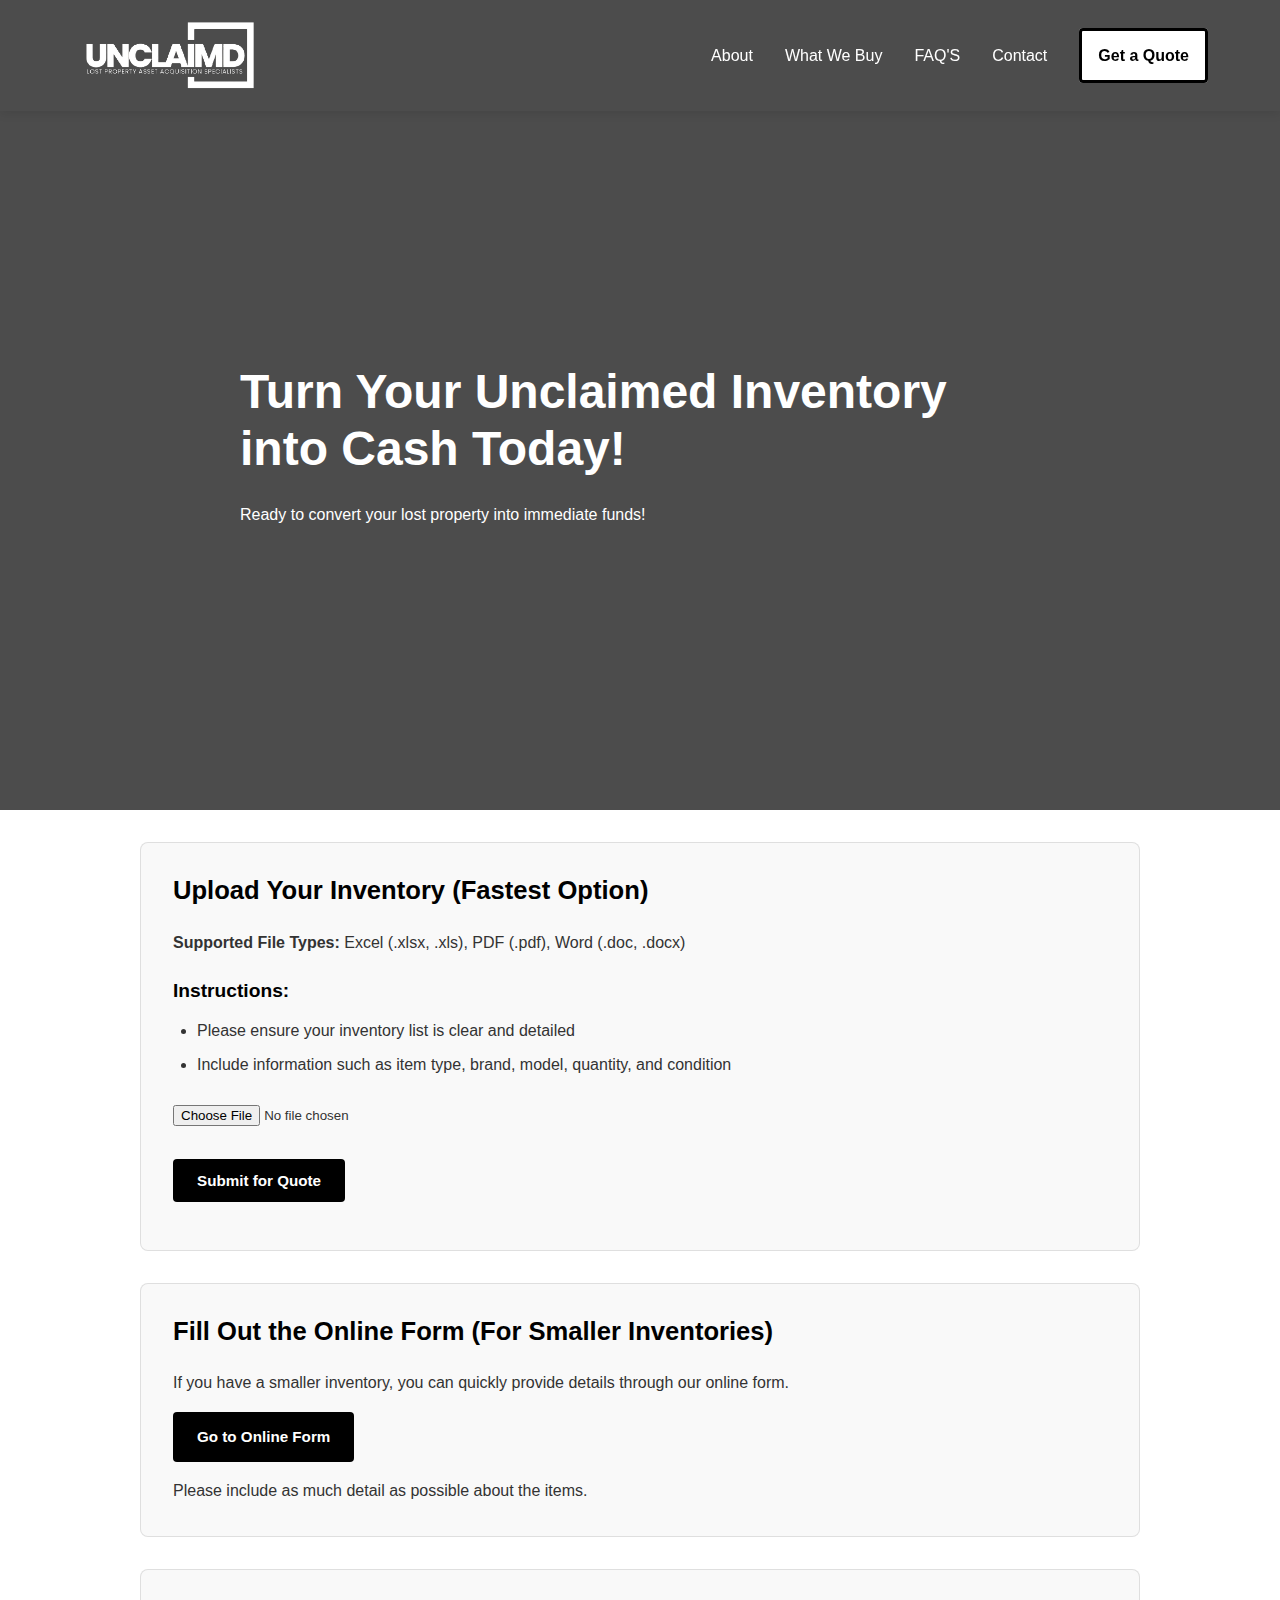
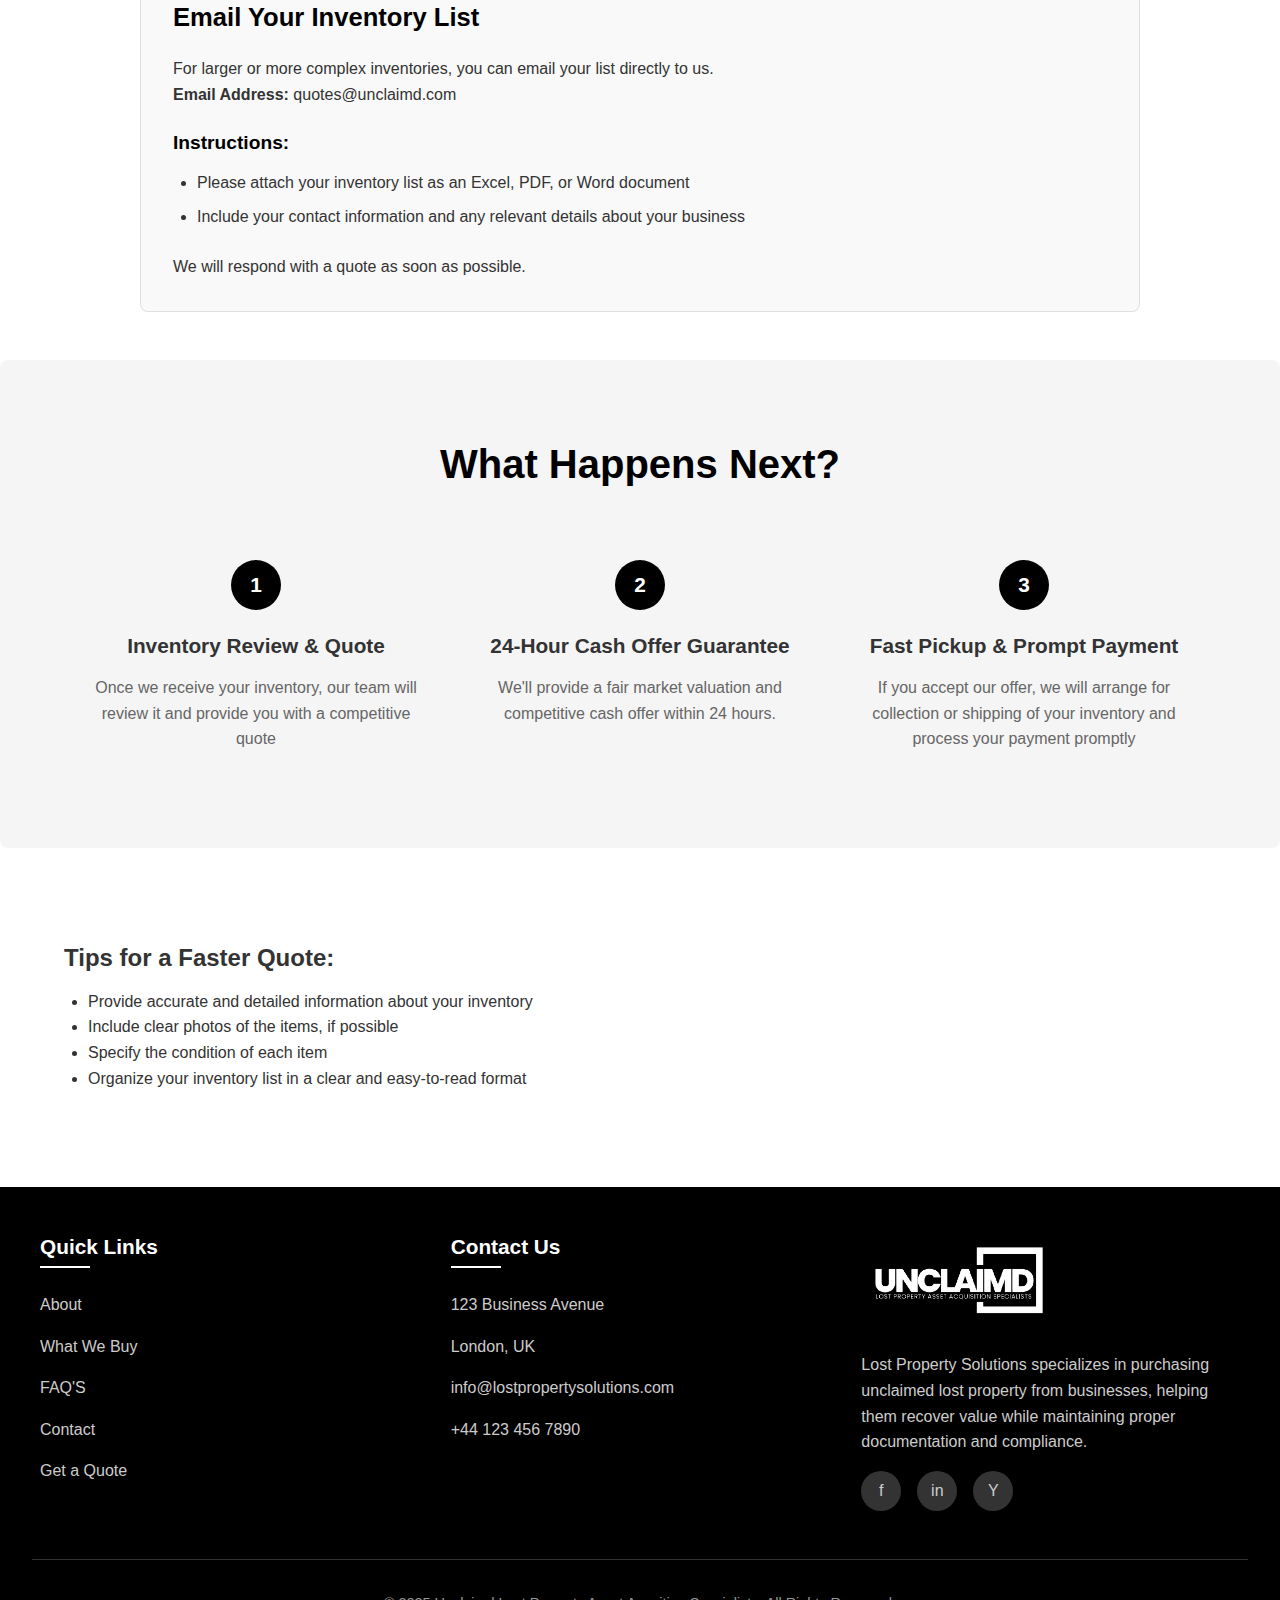
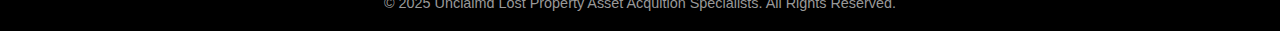
<file: getquote.html>
<!DOCTYPE html>
<html lang="en">

<head>
    <meta charset="UTF-8">
    <meta name="viewport" content="width=device-width, initial-scale=1.0">
    <title>Get a Quote | Unclaimd</title>
    <link rel="stylesheet" href="style.css">
    <style>
        :root {
            --black: #000000;
            --white: #ffffff;
            --gray-dark: #333333;
            --gray-medium: #666666;
            --gray-light: #f5f5f5;
            --gray-lighter: #f9f9f9;
        }


        .page-header {
            text-align: center;
            margin-bottom: 3rem;
        }

        .page-header h1 {
            font-size: 2.5rem;
            margin-bottom: 1rem;
            color: var(--black);
        }

        .page-header p {
            color: var(--gray-medium);
            max-width: 800px;
            margin: 0 auto;
            font-size: 1.1rem;
        }

        .quote-section {
            max-width: 1000px;
            margin: 0 auto 3rem;
        }

        .method-card {
            background-color: var(--gray-lighter);
            border-radius: 8px;
            padding: 2rem;
            margin-bottom: 2rem;
            border: 1px solid rgba(0, 0, 0, 0.1);
        }

        .method-card h2 {
            font-size: 1.6rem;
            margin-bottom: 1.5rem;
            color: var(--black);
        }

        .method-card h3 {
            font-size: 1.2rem;
            margin: 1.5rem 0 1rem;
            color: var(--black);
        }

        .method-card ul {
            margin-left: 1.5rem;
            margin-bottom: 1.5rem;
        }

        .method-card li {
            margin-bottom: 0.5rem;
        }

        .btn {
            display: inline-block;
            background-color: var(--black);
            color: var(--white);
            padding: 0.8rem 1.5rem;
            border: none;
            border-radius: 4px;
            text-decoration: none;
            font-weight: 600;
            cursor: pointer;
            transition: background-color 0.3s;
            margin-top: 1rem;
        }

        .btn:hover {
            background-color: var(--gray-dark);
        }

        .file-input {
            margin: 1rem 0;
        }

        .next-steps {
            background-color: var(--gray-light);
            padding: 4rem;
            border-radius: 8px;
            margin-bottom: 2rem;
        }

        .next-steps h2 {
            margin-bottom: 1rem;
        }

        .tips {
            margin-bottom: 2rem;
            padding: 4rem;
        }

        .tips h2 {
            margin-bottom: 1rem;
        }

        .tips ul {
            margin-left: 1.5rem;
        }

        .contact-info {
            text-align: center;
            margin-top: 3rem;
        }

        .legal-note {
            font-size: 0.9rem;
            color: var(--gray-medium);
            margin-top: 3rem;
            border-top: 1px solid var(--gray-light);
            padding-top: 1rem;
        }

        @media (max-width: 768px) {


            .page-header h1 {
                font-size: 2rem;
            }

            .method-card {
                padding: 1.5rem;
            }
        }

        .get-hero {
            background: linear-gradient(rgba(0, 0, 0, 0.7), rgba(0, 0, 0, 0.7)),
                url('https://plus.unsplash.com/premium_photo-1675731938670-20639b4a60ae?q=80&w=1470&auto=format&fit=crop&ixlib=rb-4.0.3&ixid=M3wxMjA3fDB8MHxwaG90by1wYWdlfHx8fGVufDB8fHx8fA%3D%3D') no-repeat center center/cover;
            height: 90vh;
            display: flex;
            align-items: center;
            padding-top: 80px;
            margin-bottom: 2rem;
        }

        .get-hero-content {
            max-width: 1200px;
            margin: 0 auto;
            padding: 0 2rem;
            color: var(--white);
        }

        .get-hero h1 {
            font-size: 3rem;
            margin-bottom: 1.5rem;
            max-width: 800px;
        }
    </style>
</head>

<body>
    <!-- Header -->
    <header>
        <div class="header-container">
            <div class="logo">
                <a href="index.html">
                    <img src="./assest//logo.png" alt="" />
                </a>
            </div>
            <div class="mobile-menu">☰</div>
            <nav>
                <ul>

                    <li><a href="about.html">About</a></li>
                    <li><a href="whywebuy.html">What We Buy</a></li>
                    <li><a href="faqs.html">FAQ'S</a></li>
                    <li><a href="contact.html">Contact</a></li>
                    <li><a href="getquote.html" class="get-btn">Get a Quote</a></li>
                </ul>
            </nav>
        </div>
    </header>

    <!-- Hero Section -->
    <section class="get-hero" id="home">
        <div class="get-hero-content">
            <h1>Turn Your Unclaimed Inventory into Cash Today!</h1>
            <p>Ready to convert your lost property into immediate funds!</p>
        </div>
    </section>

    <div class="quote-section">
        <div class="method-card">
            <h2>Upload Your Inventory (Fastest Option)</h2>
            <p><strong>Supported File Types:</strong> Excel (.xlsx, .xls), PDF (.pdf), Word (.doc, .docx)</p>

            <h3>Instructions:</h3>
            <ul>
                <li>Please ensure your inventory list is clear and detailed</li>
                <li>Include information such as item type, brand, model, quantity, and condition</li>
            </ul>

            <div class="file-input">
                <input type="file" id="inventory-file" accept=".xlsx,.xls,.pdf,.doc,.docx">
            </div>
            <button class="btn">Submit for Quote</button>
            <div id="upload-message" style="margin-top: 1rem; font-weight: bold;"></div>


        </div>

        <div class="method-card">
            <h2>Fill Out the Online Form (For Smaller Inventories)</h2>
            <p>If you have a smaller inventory, you can quickly provide details through our online form.</p>
            <a href="https://docs.google.com/forms/d/e/1FAIpQLSd3Hok3tEaY9YH-rlNjjM5nwh29SEkaLF8_VtOsKiv0kqQTjA/viewform?usp=dialog"
                class="btn" target="_blank" rel="noopener noreferrer">
                Go to Online Form
            </a>

            <p style="margin-top: 1rem;">Please include as much detail as possible about the items.</p>
        </div>

        <div class="method-card">
            <h2>Email Your Inventory List</h2>
            <p>For larger or more complex inventories, you can email your list directly to us.</p>
            <p><strong>Email Address:</strong> quotes@unclaimd.com</p>

            <h3>Instructions:</h3>
            <ul>
                <li>Please attach your inventory list as an Excel, PDF, or Word document</li>
                <li>Include your contact information and any relevant details about your business</li>
            </ul>
            <p>We will respond with a quote as soon as possible.</p>
        </div>
    </div>

    <!-- <div class="next-steps">
        <h2>What Happens Next?</h2>
        <ul>
            <li>Once we receive your inventory, our team will review it and provide you with a competitive quote</li>
            <li>We aim to respond quickly, typically within 24-48 hours</li>
            <li>If you accept our offer, we will arrange for collection or shipping of your inventory and process your
                payment promptly</li>
        </ul>
    </div> -->
    <!-- Process Section -->
    <section class=" next-steps" id="how-it-works">
        <div class="section-title">
            <h2>What Happens Next?
            </h2>
        </div>
        <div class="process-steps">
            <div class="step">
                <div class="step-number">1</div>
                <h3>Inventory Review & Quote</h3>
                <p>
                    Once we receive your inventory, our team will review it and provide you with a competitive quote
                </p>
            </div>
            <div class="step">
                <div class="step-number">2</div>
                <h3>24-Hour Cash Offer Guarantee</h3>
                <p>
                    We'll provide a fair market valuation and competitive cash offer
                    within 24 hours.
                </p>
            </div>
            <div class="step">
                <div class="step-number">3</div>
                <h3>Fast Pickup & Prompt Payment</h3>
                <p>
                    If you accept our offer, we will arrange for collection or shipping of your inventory and process your payment promptly
                </p>
            </div>
        </div>
    </section>

    <div class="tips">
        <h2>Tips for a Faster Quote:</h2>
        <ul>
            <li>Provide accurate and detailed information about your inventory</li>
            <li>Include clear photos of the items, if possible</li>
            <li>Specify the condition of each item</li>
            <li>Organize your inventory list in a clear and easy-to-read format</li>
        </ul>
    </div>


    <!-- Footer -->
    <!-- Footer -->
    <footer id="contact">
        <div class="footer-container">
            <div class="footer-col">
                <h3>Quick Links</h3>
                <a href="about.html">About</a>
                <a href="whywebuy.html">What We Buy</a>
                <a href="faqs.html">FAQ'S</a>
                <a href="contact.html">Contact</a>
                <a href="getquote.html">Get a Quote</a>
            </div>
            <div class="footer-col">
                <h3>Contact Us</h3>
                <p>123 Business Avenue</p>
                <p>London, UK</p>
                <p>info@lostpropertysolutions.com</p>
                <p>+44 123 456 7890</p>
            </div>
            <div class="footer-col">
                <div class="footer-logo">
                    <a href="index.html">
                        <img class="footer-logo-img" src="./assest//logo.png" alt="" />
                    </a>
                </div>
                <p>
                    Lost Property Solutions specializes in purchasing unclaimed lost
                    property from businesses, helping them recover value while
                    maintaining proper documentation and compliance.
                </p>
                <div class="social-links">
                    <a href="#">f</a>
                    <a href="#">in</a>
                    <a href="#">Y</a>
                </div>
            </div>
        </div>
        <div class="copyright">
            <p>
                &copy; 2025 Unclaimd Lost Property Asset Acquition Specialists. All
                Rights Reserved.
            </p>
        </div>
    </footer>

    <script>
        // Mobile Menu Toggle
        const mobileMenu = document.querySelector('.mobile-menu');
        const nav = document.querySelector('nav');

        mobileMenu.addEventListener('click', () => {
            nav.classList.toggle('active');
        });

        // Smooth Scrolling for Anchor Links
        document.querySelectorAll('a[href^="#"]').forEach(anchor => {
            anchor.addEventListener('click', function (e) {
                e.preventDefault();

                if (this.getAttribute('href') === '#') return;

                const target = document.querySelector(this.getAttribute('href'));
                if (target) {
                    window.scrollTo({
                        top: target.offsetTop - 80,
                        behavior: 'smooth'
                    });

                    // Close mobile menu if open
                    nav.classList.remove('active');
                }
            });
        });

        // Sticky Header on Scroll
        window.addEventListener('scroll', () => {
            const header = document.querySelector('header');
            if (window.scrollY > 100) {
                header.style.boxShadow = '0 2px 10px rgba(0, 0, 0, 0.2)';
            } else {
                header.style.boxShadow = '0 2px 10px rgba(0, 0, 0, 0.1)';
            }
        });




        window.addEventListener('scroll', function () {
            const header = document.querySelector('header');
            if (window.scrollY > 50) {
                header.classList.add('scrolled');
            } else {
                header.classList.remove('scrolled');
            }
        });
        document.querySelector('.btn').addEventListener('click', () => {
            const fileInput = document.getElementById('inventory-file');
            const messageDiv = document.getElementById('upload-message');

            if (fileInput.files.length > 0) {
                messageDiv.textContent = '✅ File uploaded successfully!';
                messageDiv.style.color = 'green';
            } else {
                messageDiv.textContent = '⚠️ Please select a file before submitting.';
                messageDiv.style.color = 'red';
            }
        });


    </script>
</body>

</html>
</file>
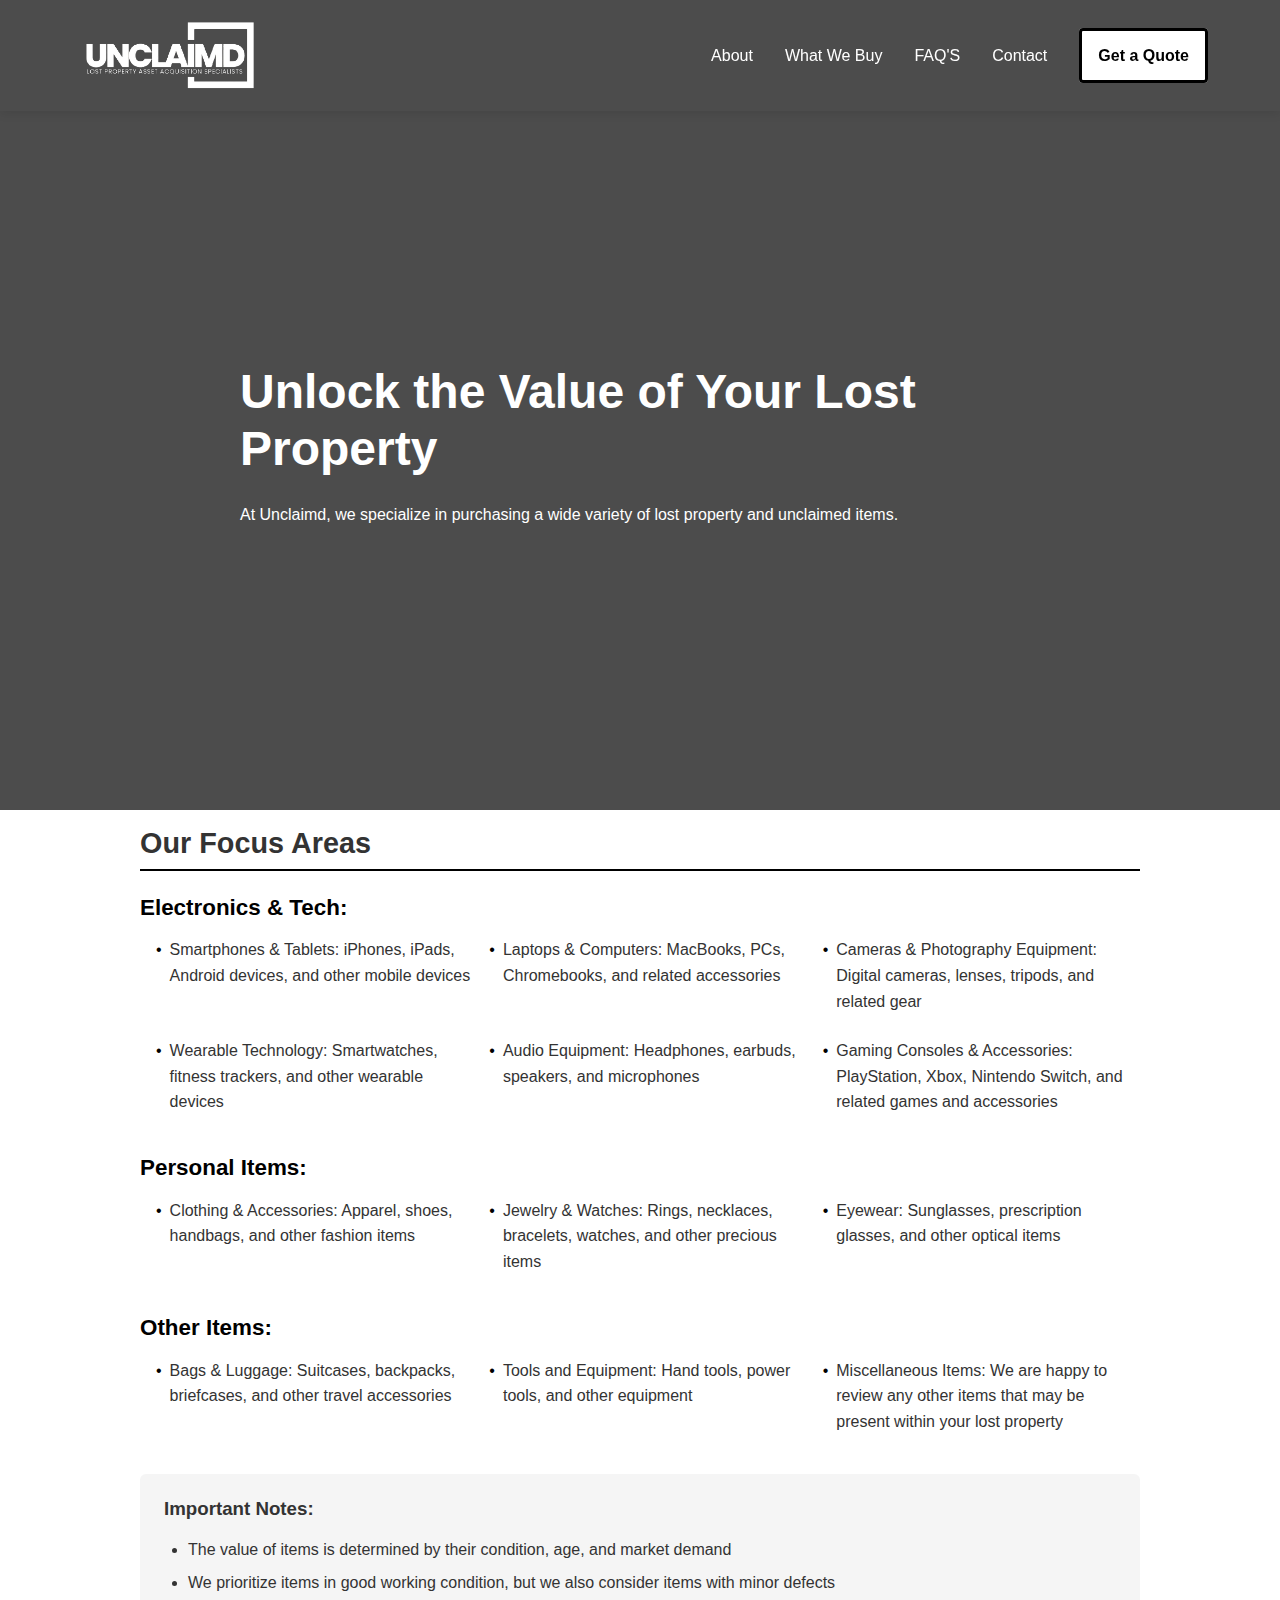
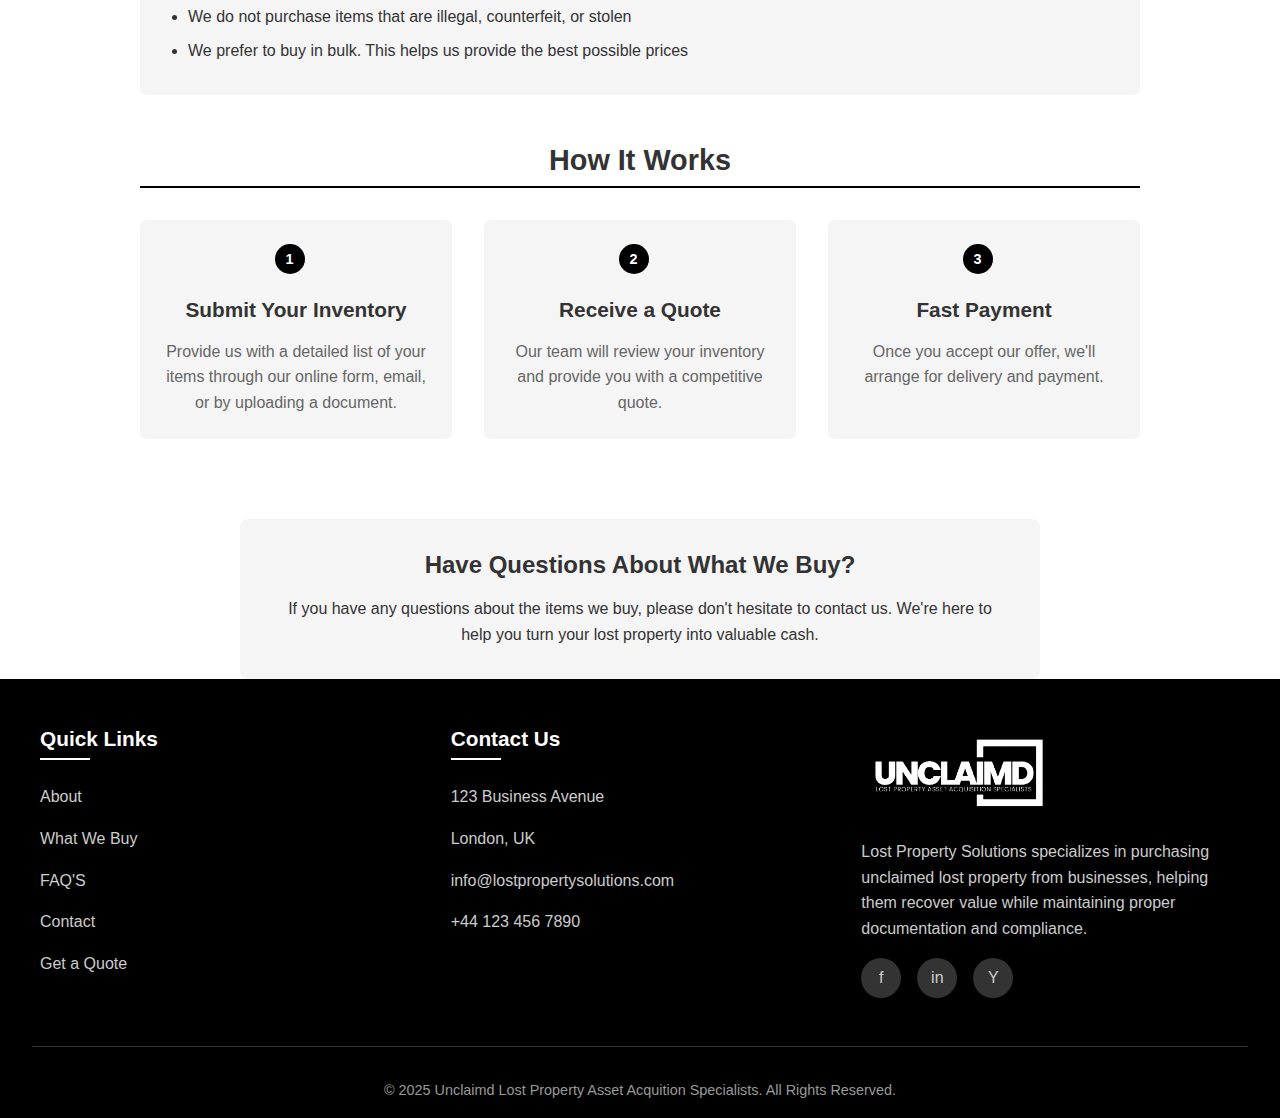
<file: whywebuy.html>
<!DOCTYPE html>
<html lang="en">

<head>
    <meta charset="UTF-8">
    <meta name="viewport" content="width=device-width, initial-scale=1.0">
    <title>What We Buy | Unclaimd</title>
    <link rel="stylesheet" href="style.css">
    <style>
        :root {
            --black: #000000;
            --white: #ffffff;
            --gray-dark: #333333;
            --gray-medium: #666666;
            --gray-light: #f5f5f5;
        }

        .page-header {
            text-align: center;
            margin-bottom: 3rem;
        }

        .page-header h1 {
            font-size: 2.5rem;
            margin-bottom: 1rem;
            color: var(--black);
        }

        .page-header p {
            color: var(--gray-medium);
            max-width: 800px;
            margin: 0 auto;
        }

        .section {
            margin-bottom: 3rem;
            margin-top: 1rem;
            max-width: 1000px;
            margin-left: auto;
            margin-right: auto;
        }

        .section h2 {
            font-size: 1.8rem;
            margin-bottom: 1.5rem;
            padding-bottom: 0.5rem;
            border-bottom: 2px solid var(--black);
        }

        .category {
            margin-bottom: 2rem;
        }

        .category h3 {
            font-size: 1.4rem;
            margin-bottom: 1rem;
            color: var(--black);

        }

        .item-list {
            display: grid;
            grid-template-columns: repeat(auto-fill, minmax(250px, 1fr));
            gap: 1rem;
            margin-left: 1rem;
        }

        .item {
            display: flex;
            align-items: flex-start;
            margin-bottom: 0.5rem;
            /* border-bottom: 2px solid var(--black); */

        }

        .item::before {
            content: "•";
            margin-right: 0.5rem;
            color: var(--black);
        }

        .notes {
            background-color: var(--gray-light);
            padding: 1.5rem;
            border-radius: 6px;
            margin-top: 2rem;
        }

        .notes h3 {
            margin-bottom: 1rem;
        }

        .notes ul {
            margin-left: 1.5rem;
        }

        .notes li {
            margin-bottom: 0.5rem;
        }

        .process-steps {
            /* display: grid; */
            grid-template-columns: repeat(auto-fit, minmax(250px, 1fr));
            gap: 2rem;
            margin-top: 2rem;
        }

        .step {
            background-color: var(--gray-light);
            padding: 1.5rem;
            border-radius: 6px;
        }

        .step h3 {
            margin-bottom: 1rem;
            /* display: flex; */
            /* align-items: center; */
        }

        .step-number {
            display: inline-flex;
            align-items: center;
            justify-content: center;
            width: 30px;
            height: 30px;
            background-color: var(--black);
            color: var(--white);
            border-radius: 50%;
            margin-right: 0.8rem;
            font-size: 0.9rem;
        }

        .cta {
            text-align: center;
            margin-top: 3rem;
            padding: 2rem;
            background-color: var(--gray-light);
            border-radius: 8px;
            max-width: 800px;
            margin-left: auto;
            margin-right: auto;
        }

        .cta h2 {
            margin-bottom: 1rem;
        }

        @media (max-width: 768px) {
           

            .page-header h1 {
                font-size: 2rem;
            }
            .category {
            margin: 2rem;
        }

            .section h2 {
                font-size: 1.5rem;
                padding: 1rem;
            }

            .item-list {
                grid-template-columns: 1fr;
            }
        }

        .whywebuy-hero {
            background: linear-gradient(rgba(0, 0, 0, 0.7), rgba(0, 0, 0, 0.7)),
                url('https://images.unsplash.com/photo-1496171367470-9ed9a91ea931?q=80&w=1470&auto=format&fit=crop&ixlib=rb-4.0.3&ixid=M3wxMjA3fDB8MHxwaG90by1wYWdlfHx8fGVufDB8fHx8fA%3D%3D') no-repeat center center/cover;
            height: 90vh;
            display: flex;
            align-items: center;
            padding-top: 80px;
        }
        
        .whywebuy-hero-content {
            max-width: 1200px;
            margin: 0 auto;
            padding: 0 2rem;
            color: var(--white);
        }
        
        .whywebuy-hero h1 {
            font-size: 3rem;
            margin-bottom: 1.5rem;
            max-width: 800px;
        }
        

       
    </style>
</head>

<body>
     <!-- Header -->
     <header>
        <div class="header-container">
          <div class="logo">
            <a href="index.html">
              <img src="./assest//logo.png" alt="" />
            </a>
          </div>
          <div class="mobile-menu">☰</div>
          <nav>
            <ul>
              
              <li><a href="about.html">About</a></li>
              <li><a href="whywebuy.html">What We Buy</a></li>
              <li><a href="faqs.html">FAQ'S</a></li>
              <li><a href="contact.html">Contact</a></li>
              <li><a href="getquote.html" class="get-btn">Get a Quote</a></li>
            </ul>
          </nav>
        </div>
      </header>
    <!-- Hero Section -->
    <!-- Hero Section -->
    <!-- <section class="whywebuy-hero" id="home">
        <div class="whywebuy-content">
            <h1>Unlock the Value of Your Lost Property</h1>
            <p>At Unclaimd, we specialize in purchasing a wide variety of lost property and unclaimed items.</p>
        </div>
    </section> -->

    <section class="whywebuy-hero" id="home">
        <div class="whywebuy-hero-content">
            <h1>Unlock the Value of Your Lost Property</h1>
            <p>At Unclaimd, we specialize in purchasing a wide variety of lost property and unclaimed items.</p>
        </div>
    </section>


    <div class="section">
        <h2>Our Focus Areas</h2>

        <div class="category">
            <h3>Electronics & Tech:</h3>
            <div class="item-list">
                <div class="item">Smartphones & Tablets: iPhones, iPads, Android devices, and other mobile devices</div>
                <div class="item">Laptops & Computers: MacBooks, PCs, Chromebooks, and related accessories</div>
                <div class="item">Cameras & Photography Equipment: Digital cameras, lenses, tripods, and related gear
                </div>
                <div class="item">Wearable Technology: Smartwatches, fitness trackers, and other wearable devices</div>
                <div class="item">Audio Equipment: Headphones, earbuds, speakers, and microphones</div>
                <div class="item">Gaming Consoles & Accessories: PlayStation, Xbox, Nintendo Switch, and related games
                    and accessories</div>
            </div>
        </div>

        <div class="category">
            <h3>Personal Items:</h3>
            <div class="item-list">
                <div class="item">Clothing & Accessories: Apparel, shoes, handbags, and other fashion items</div>
                <div class="item">Jewelry & Watches: Rings, necklaces, bracelets, watches, and other precious items
                </div>
                <div class="item">Eyewear: Sunglasses, prescription glasses, and other optical items</div>
                <!-- <div class="item">Personal Care Items: Unopened or sealed personal care products</div> -->
            </div>
        </div>

        <div class="category">
            <h3>Other Items:</h3>
            <div class="item-list">
                <div class="item">Bags & Luggage: Suitcases, backpacks, briefcases, and other travel accessories</div>
                <div class="item">Tools and Equipment: Hand tools, power tools, and other equipment</div>
                <div class="item">Miscellaneous Items: We are happy to review any other items that may be present within
                    your lost property</div>
            </div>
        </div>

        <div class="notes">
            <h3>Important Notes:</h3>
            <ul>
                <li>The value of items is determined by their condition, age, and market demand</li>
                <li>We prioritize items in good working condition, but we also consider items with minor defects</li>
                <li>We do not purchase items that are illegal, counterfeit, or stolen</li>
                <li>We prefer to buy in bulk. This helps us provide the best possible prices</li>
            </ul>
        </div>
    </div>

    <div class="section">
        <h2 style="text-align:center;">How It Works</h2>
        <div class="process-steps">
            <div class="step">
                <span class="step-number">1</span>
                <h3>Submit Your Inventory</h3>
                <p>Provide us with a detailed list of your items through our online form, email, or by uploading a document.</p>
            </div>
            <div class="step">
                <span class="step-number">2</span>
                <h3>Receive a Quote</h3>
                <p>Our team will review your inventory and provide you with a competitive quote.</p>
            </div>
            <div class="step">
                <span class="step-number">3</span>
                <h3>Fast Payment</h3>
                <p>Once you accept our offer, we'll arrange for delivery and payment.</p>
            </div>
        </div>
    </div>
    

    <div class="cta">
        <h2>Have Questions About What We Buy?</h2>
        <p>If you have any questions about the items we buy, please don't hesitate to contact us. We're here to help you
            turn your lost property into valuable cash.</p>
    </div>
    <!-- Footer -->
     <!-- Footer -->
     <footer id="contact">
        <div class="footer-container">
          <div class="footer-col">
            <h3>Quick Links</h3>
            <a href="about.html">About</a>
            <a href="whywebuy.html">What We Buy</a>
            <a href="faqs.html">FAQ'S</a>
            <a href="contact.html">Contact</a>
            <a href="getquote.html">Get a Quote</a>
          </div>
          <div class="footer-col">
            <h3>Contact Us</h3>
            <p>123 Business Avenue</p>
            <p>London, UK</p>
            <p>info@lostpropertysolutions.com</p>
            <p>+44 123 456 7890</p>
          </div>
          <div class="footer-col">
            <div class="footer-logo-img">
              <a href="index.html">
                <img class="footer-logo-img" src="./assest//logo.png" alt="" />
              </a>
            </div>
            <p>
              Lost Property Solutions specializes in purchasing unclaimed lost
              property from businesses, helping them recover value while
              maintaining proper documentation and compliance.
            </p>
            <div class="social-links">
              <a href="#">f</a>
              <a href="#">in</a>
              <a href="#">Y</a>
            </div>
          </div>
        </div>
        <div class="copyright">
          <p>
            &copy; 2025 Unclaimd Lost Property Asset Acquition Specialists. All
            Rights Reserved.
          </p>
        </div>
      </footer>
    <script>
        // Mobile Menu Toggle
        const mobileMenu = document.querySelector('.mobile-menu');
        const nav = document.querySelector('nav');

        mobileMenu.addEventListener('click', () => {
            nav.classList.toggle('active');
        });

        // Smooth Scrolling for Anchor Links
        document.querySelectorAll('a[href^="#"]').forEach(anchor => {
            anchor.addEventListener('click', function (e) {
                e.preventDefault();

                if (this.getAttribute('href') === '#') return;

                const target = document.querySelector(this.getAttribute('href'));
                if (target) {
                    window.scrollTo({
                        top: target.offsetTop - 80,
                        behavior: 'smooth'
                    });

                    // Close mobile menu if open
                    nav.classList.remove('active');
                }
            });
        });
        // Sticky Header on Scroll
        window.addEventListener('scroll', () => {
            const header = document.querySelector('header');
            if (window.scrollY > 100) {
                header.style.boxShadow = '0 2px 10px rgba(0, 0, 0, 0.2)';
            } else {
                header.style.boxShadow = '0 2px 10px rgba(0, 0, 0, 0.1)';
            }
        });




        window.addEventListener('scroll', function () {
            const header = document.querySelector('header');
            if (window.scrollY > 50) {
                header.classList.add('scrolled');
            } else {
                header.classList.remove('scrolled');
            }
        });


    </script>
</body>

</html>
</file>
<file: style.css>
/* Reset and Base Styles */
        * {
            margin: 0;
            padding: 0;
            box-sizing: border-box;
            font-family: 'Segoe UI', Tahoma, Geneva, Verdana, sans-serif;
        }

        body {
            background-color: #ffffff;
            color: #333333;
            line-height: 1.6;
        }

        /* Header Styles */
        header {
            background-color: transparent;
            color: #ffffff;
            /* padding: 1rem 0; */
            position: fixed;
            width: 100%;
            top: -5;
            z-index: 1000;
            box-shadow: 0 2px 10px rgba(0, 0, 0, 0.1);
            transition: background-color 0.3s ease, box-shadow 0.3s ease;

        }

        .header-container {
            display: flex;
            justify-content: space-between;
            align-items: center;
            max-width: 1200px;
            margin: 0 auto;
            padding: 0 2rem;
        }

        header.scrolled {
            background-color: #000000;
            /* Or any solid color you want */
            box-shadow: 0 2px 10px rgba(0, 0, 0, 0.1);
            /* Optional for effect */
        }




        .logo {
            font-size: 1.8rem;
            font-weight: 700;
            letter-spacing: 1px;
        }

        .footer-logo {
            font-size: 1.8rem;
            font-weight: 700;
            letter-spacing: 1px;
        }

        .logo img {
            margin-top: 10px;
            width: 12rem;
        }

        .footer-logo-img {
            width: 12rem;
        }


        .logo span {
            color: #ffffff;
        }

        nav ul {
            display: flex;
            list-style: none;
        }

        nav ul li {
            margin-left: 2rem;
        }

        nav ul li a {
            color: #ffffff;
            text-decoration: none;
            font-weight: 500;
            transition: color 0.3s;
        }

        .get-btn {
            background-color: var(--white);
            color: var(--black);
            padding: 1rem;
            font-weight: bold;
            border: 3px solid var(--black);
            border-radius: 4px;
        }

        .get-btn:hover {
            background-color: transparent;
            color: var(--white);
            /* background-color: var(--white); */
            border: 3px solid var(--white);
        }

        nav ul li a:hover {
            color: #cccccc;
        }

        .mobile-menu {
            display: none;
            cursor: pointer;
        }


        /* Base Styles */
        :root {
            --black: #000000;
            --white: #ffffff;
            --gray-dark: #333333;
            --gray-medium: #666666;
            --gray-light: #f5f5f5;
        }

        * {
            margin: 0;
            padding: 0;
            box-sizing: border-box;
            font-family: 'Helvetica Neue', Arial, sans-serif;
        }

        body {
            background-color: var(--white);
            color: var(--gray-dark);
            line-height: 1.6;
        }

        /* Typography */
        h1,
        h2,
        h3 {
            font-weight: 700;
            line-height: 1.2;
        }


        /* Hero Section */
        .hero {
            background: linear-gradient(rgba(0, 0, 0, 0.7), rgba(0, 0, 0, 0.7)),
                url('https://static.standard.co.uk/2023/10/13/09/Lost%20Property%203.JPG?crop=8:5,smart&quality=75&auto=webp&width=1000') no-repeat center center/cover;
            height: 90vh;
            display: flex;
            align-items: center;
            padding-top: 80px;
        }

        .hero-content {
            max-width: 1200px;
            margin: 0 auto;
            padding: 0 2rem;
            color: var(--white);
        }

        .hero h1 {
            font-size: 3rem;
            margin-bottom: 1.5rem;
            max-width: 800px;
        }

        .hero p {
            font-size: 1.2rem;
            max-width: 700px;
            margin-bottom: 2.5rem;
            color: rgba(255, 255, 255, 0.9);
        }

        /* Button Styles */
        .btn {
            display: inline-block;
            background-color: var(--black);
            color: var(--white);
            padding: 0.9rem 2.2rem;
            border: 2px solid var(--white);
            border-radius: 4px;
            text-decoration: none;
            font-weight: 600;
            transition: all 0.3s ease;
            margin-right: 1rem;
            font-size: 0.95rem;
        }

        .home-image {
            width: 35vh;
        }

        .btn:hover {
            background-color: var(--white);
            color: var(--black);
        }

        .btn-white {
            background-color: var(--white);
            color: var(--black);
            border-color: var(--white);
        }

        .btn-white:hover {
            background-color: transparent;
            color: var(--white);
        }

        /* Value Proposition Section */
        .value-prop {
            padding: 5rem 2rem;
            max-width: 1200px;
            margin: 0 auto;
        }

        .section-title {
            text-align: center;
            margin-bottom: 3.5rem;
        }

        .section-img {
            text-align: center;
            margin-bottom: 3.5rem;
        }

        .section-title h2 {
            font-size: 2.5rem;
            margin-bottom: 1rem;
            color: var(--black);
            padding: 1rem;
            /* border: 4px solid #000000; */
        }

        .section-title-trust h2 {
            font-size: 2.5rem;
            text-align: center;

            margin-bottom: 1rem;
            color: var(--black);
            padding: 1rem;
            /* border: 4px solid #000000; */
        }
        .section-title-trust p {
            font-size: 1.1rem;
            text-align: center;
            margin-bottom: 1rem;
            color: var(--black);
            padding: 1rem;
        }

        .section-title p {
            color: var(--gray-medium);
            margin: 0 auto;
            font-size: 1.1rem;

        }

        .value-grid {
            display: grid;
            grid-template-columns: repeat(auto-fit, minmax(300px, 1fr));
            gap: 2rem;
            text-align: center;
            margin-top: 2rem;
            border-radius: 8px;
            cursor: pointer;
        }

        .value-card {
            background-color: var(--white);
            border-radius: 8px;
            padding: 2rem;
            box-shadow: 0 5px 20px rgba(0, 0, 0, 0.05);
            transition: transform 0.3s ease, box-shadow 0.3s ease;
            /* border: 1px solid rgba(0, 0, 0, 0.05); */
            border: 4px solid #000000;

        }

        .value-card:hover {
            transform: translateY(-5px);
            box-shadow: 0 10px 30px rgba(0, 0, 0, 0.1);
        }

        .value-card h3 {
            font-size: 1.4rem;
            margin-bottom: 1rem;
            color: var(--black);
        }

        .value-card p {
            color: var(--gray-medium);
            margin-bottom: 1.5rem;
        }

        /* Items We Buy Section */
        .items-section {
            background-color: var(--gray-light);
            padding: 5rem 2rem;
        }

        .items-container {
            max-width: 1200px;
            margin: 0 auto;
        }

        .items-grid {
            display: grid;
            grid-template-columns: repeat(4, 1fr);
            gap: 1.5rem;
            margin-top: 3rem;
        }

        .item-card {
            background-color: var(--white);
            padding: 1.5rem;
            border-radius: 6px;
            text-align: center;
            box-shadow: 0 3px 10px rgba(0, 0, 0, 0.05);
            transition: all 0.3s ease;
        }

        .item-card:hover {
            transform: translateY(-5px);
            box-shadow: 0 5px 15px rgba(0, 0, 0, 0.1);
        }

        .item-icon {
            font-size: 2rem;
            margin-bottom: 1rem;
            color: var(--black);
        }

        .item-card h3 {
            margin-bottom: 0.5rem;
            font-size: 1.1rem;
        }

        .item-card p {
            color: var(--gray-medium);
            font-size: 0.9rem;
        }

        /* Responsive adjustments */
        @media (max-width: 900px) {
            .items-grid {
                grid-template-columns: repeat(2, 1fr);
            }

            .home-image {
                width: 25vh;
            }

            .section-title-trust h2 {
                font-size: 1rem;
                text-align: center;
                margin-bottom: 1rem;
                color: var(--black);
                padding: 1rem;
                /* border: 2px solid #000000; */
            }
            .process-steps {
                display: flex;
                flex-direction: column;
                align-items: center;
                gap: 2rem;
                padding: 1rem;
                text-align: center;
            }
            
            .step {
                max-width: 300px;
            }
            
            .step-number {
                display: inline-block;
                background-color: black;
                color: white;
                border-radius: 50%;
                width: 32px;
                height: 32px;
                line-height: 32px;
                text-align: center;
                font-weight: bold;
                margin-bottom: 0.5rem;
            }
            
        }

        @media (max-width: 500px) {
            .items-grid {
                grid-template-columns: 1fr;
            }
            .process-steps {
                display: flex;
                flex-direction: column;
                align-items: center;
                gap: 2rem;
                padding: 1rem;
                text-align: center;
            }
            
            .step {
                max-width: 300px;
            }
            
            .step-number {
                display: inline-block;
                background-color: black;
                color: white;
                border-radius: 50%;
                width: 32px;
                height: 32px;
                line-height: 32px;
                text-align: center;
                font-weight: bold;
                margin-bottom: 0.5rem;
            }
            

            .home-image {
                width: 20vh;
            }

            .section-title-trust h2 {
                font-size: 1.5rem;
                text-align: center;
                margin-bottom: 1rem;
                color: var(--black);
                padding: 1rem;
                /* border: 2px solid #000000; */
            }
        }

        /* Process Section */
        .process-section {
            padding: 5rem 2rem;
            max-width: 1200px;
            margin: 0 auto;

        }

        .process-steps {
            display: flex;
            justify-content: space-between;
            margin-top: 3rem;
            flex-wrap: wrap;
        }

        .step {
            flex: 1;
            min-width: 250px;
            margin-bottom: 2rem;
            text-align: center;
            padding: 0 1.5rem;
            position: relative;
        }

        .step-number {
            display: inline-block;
            width: 50px;
            height: 50px;
            background-color: var(--black);
            color: var(--white);
            border-radius: 50%;
            line-height: 50px;
            font-size: 1.3rem;
            font-weight: 700;
            margin-bottom: 1.5rem;
        }

        .step h3 {
            font-size: 1.3rem;
            margin-bottom: 1rem;
        }

        .step p {
            color: var(--gray-medium);
        }

        /* CTA Section */
        .cta-section {
            background-color: var(--gray-light);
            color: var(--black);
            padding: 5rem 2rem;
            text-align: center;
        }

        .cta-container {
            max-width: 800px;
            margin: 0 auto;
        }

        .cta-section h2 {
            font-size: 2.3rem;
            margin-bottom: 1.5rem;
            color: var(--black);

        }

        .cta-section p {
            color: rgba(255, 255, 255, 0.8);
            margin-bottom: 2.5rem;
            font-size: 1.1rem;
            color: var(--black);

        }

        /* Footer */
        /* Footer */
        footer {
            background-color: #000000;
            color: #ffffff;
            padding: 3rem 2rem 1rem;
        }

        .footer-container {
            max-width: 1200px;
            margin: 0 auto;
            display: grid;
            grid-template-columns: repeat(auto-fit, minmax(250px, 1fr));
            gap: 2rem;
        }

        .footer-col h3 {
            font-size: 1.3rem;
            margin-bottom: 1.5rem;
            position: relative;
            padding-bottom: 0.5rem;
        }

        .footer-col h3::after {
            content: '';
            position: absolute;
            left: 0;
            bottom: 0;
            width: 50px;
            height: 2px;
            background-color: #ffffff;
        }

        .footer-col p,
        .footer-col a {
            color: #cccccc;
            margin-bottom: 1rem;
            display: block;
            text-decoration: none;
            transition: color 0.3s;
        }

        .footer-col a:hover {
            color: #ffffff;
        }

        .social-links {
            display: flex;
            gap: 1rem;
        }

        .social-links a {
            display: inline-block;
            width: 40px;
            height: 40px;
            background-color: #333333;
            border-radius: 50%;
            text-align: center;
            line-height: 40px;
            transition: background-color 0.3s;
        }

        .social-links a:hover {
            background-color: #555555;
        }

        .copyright {
            text-align: center;
            padding-top: 2rem;
            margin-top: 2rem;
            border-top: 1px solid #333333;
            color: #999999;
            font-size: 0.9rem;
        }

        /* Responsive Styles */
        @media (max-width: 768px) {
            .header-container {
                padding: 0 1rem;
            }

            .logo img {
                margin-top: 10px;
                width: 6rem;
            }

            nav {
                position: fixed;
                top: 80px;
                left: -100%;
                width: 100%;
                height: calc(100vh - 80px);
                background-color: #000000;
                transition: left 0.3s;
                padding: 2rem;
            }

            nav.active {
                left: 0;
            }

            nav ul {
                flex-direction: column;
            }

            nav ul li {
                margin: 1rem 0;
            }

            .mobile-menu {
                display: block;
            }

            .hero h1 {
                font-size: 2.5rem;
            }

            .hero p {
                font-size: 1rem;
            }

            .section-title h2 {
                font-size: 2rem;
            }

            .steps {
                flex-direction: column;
            }

            .step {
                margin-bottom: 2rem;
            }
        }



        /* Responsive Styles */
        @media (max-width: 768px) {
            .header-container {
                padding: 0 1.5rem;
            }

            nav {
                position: fixed;
                top: 80px;
                left: -100%;
                width: 100%;
                height: calc(100vh - 80px);
                background-color: var(--black);
                transition: left 0.3s ease;
                padding: 2rem;
            }

            nav.active {
                left: 0;
            }

            nav ul {
                flex-direction: column;
            }

            nav ul li {
                margin: 1rem 0;
            }

            .mobile-menu {
                display: block;
            }

            .hero {
                height: auto;
                padding: 120px 0 80px;
            }

            .hero h1 {
                font-size: 2.5rem;
            }

            .hero p {
                font-size: 1.1rem;
            }

            .btn {
                display: block;
                width: 100%;
                margin-bottom: 1rem;
                margin-right: 0;
            }

            .section-title h2 {
                font-size: 2rem;
            }

            .process-steps {
                flex-direction: column;
            }

            .step {
                margin-bottom: 3rem;
            }
        }


        /* Base Styles */
        :root {
            --black: #000000;
            --white: #ffffff;
            --gray-dark: #333333;
            --gray-medium: #666666;
            --gray-light: #f5f5f5;
            --gray-lighter: #f9f9f9;
        }

        * {
            margin: 0;
            padding: 0;
            box-sizing: border-box;
            font-family: 'Helvetica Neue', Arial, sans-serif;
        }

        body {
            background-color: var(--white);
            color: var(--gray-dark);
            line-height: 1.6;
        }

        /* Header - Consistent with other pages */
        header {
            background-color: transparent;
            color: #ffffff;
            /* padding: 1rem 0; */
            position: fixed;
            width: 100%;
            top: -5;
            z-index: 1000;
            box-shadow: 0 2px 10px rgba(0, 0, 0, 0.1);
            transition: background-color 0.3s ease, box-shadow 0.3s ease;
        }

        /* FAQ Hero Section */
        .faq-hero {
            background: linear-gradient(rgba(0, 0, 0, 0.7), rgba(0, 0, 0, 0.7)),
                url('https://images.unsplash.com/photo-1454165804606-c3d57bc86b40?ixlib=rb-1.2.1&auto=format&fit=crop&w=1350&q=80') no-repeat center center/cover;
            height: 90vh;
            display: flex;
            align-items: center;
            padding-top: 80px;
        }

        .faq-hero-content {
            max-width: 1200px;
            margin: 0 auto;
            padding: 0 2rem;
            color: var(--white);
        }

        .faq-hero h1 {
            font-size: 3rem;
            margin-bottom: 1rem;
            color: var(--white);
        }

        /* FAQ Content */
        .faq-container {
            max-width: 1000px;
            margin: 3rem auto;
            padding: 0 2rem;
        }

        .faq-section {
            margin-bottom: 3rem;
        }

        .faq-section h2 {
            font-size: 1.8rem;
            margin-bottom: 1.5rem;
            padding-bottom: 0.5rem;
            border-bottom: 2px solid var(--black);
        }

        .faq-item {
            margin-bottom: 1.5rem;
            border: 1px solid rgba(0, 0, 0, 0.1);
            border-radius: 6px;
            overflow: hidden;
            box-shadow: 0 2px 8px rgba(0, 0, 0, 0.05);
        }

        .faq-question {
            padding: 1.5rem;
            background-color: var(--gray-lighter);
            cursor: pointer;
            font-weight: 600;
            display: flex;
            justify-content: space-between;
            align-items: center;
            transition: background-color 0.3s ease;
        }

        .faq-question:hover {
            background-color: var(--gray-light);
        }

        .faq-question::after {
            content: '+';
            font-size: 1.5rem;
            transition: transform 0.3s ease;
        }

        .faq-question.active::after {
            content: '-';
        }

        .faq-answer {
            padding: 0 1.5rem;
            max-height: 0;
            overflow: hidden;
            transition: max-height 0.3s ease, padding 0.3s ease;
        }

        .faq-answer.show {
            padding: 1.5rem;
            max-height: 1000px;
        }

        .faq-answer p {
            margin-bottom: 1rem;
        }

        .faq-answer p:last-child {
            margin-bottom: 0;
        }

        /* Contact CTA */
        .faq-cta {
            text-align: center;
            margin: 3rem 0;
            padding: 2rem;
            background-color: var(--gray-light);
            border-radius: 8px;
        }

        .faq-cta h2 {
            font-size: 1.8rem;
            margin-bottom: 1rem;
        }

        /* Footer - Consistent with other pages */

        /* Responsive Styles */
        @media (max-width: 768px) {
            .faq-hero h1 {
                font-size: 2.2rem;
            }

            .faq-section h2 {
                font-size: 1.5rem;
            }
        }
</file>
